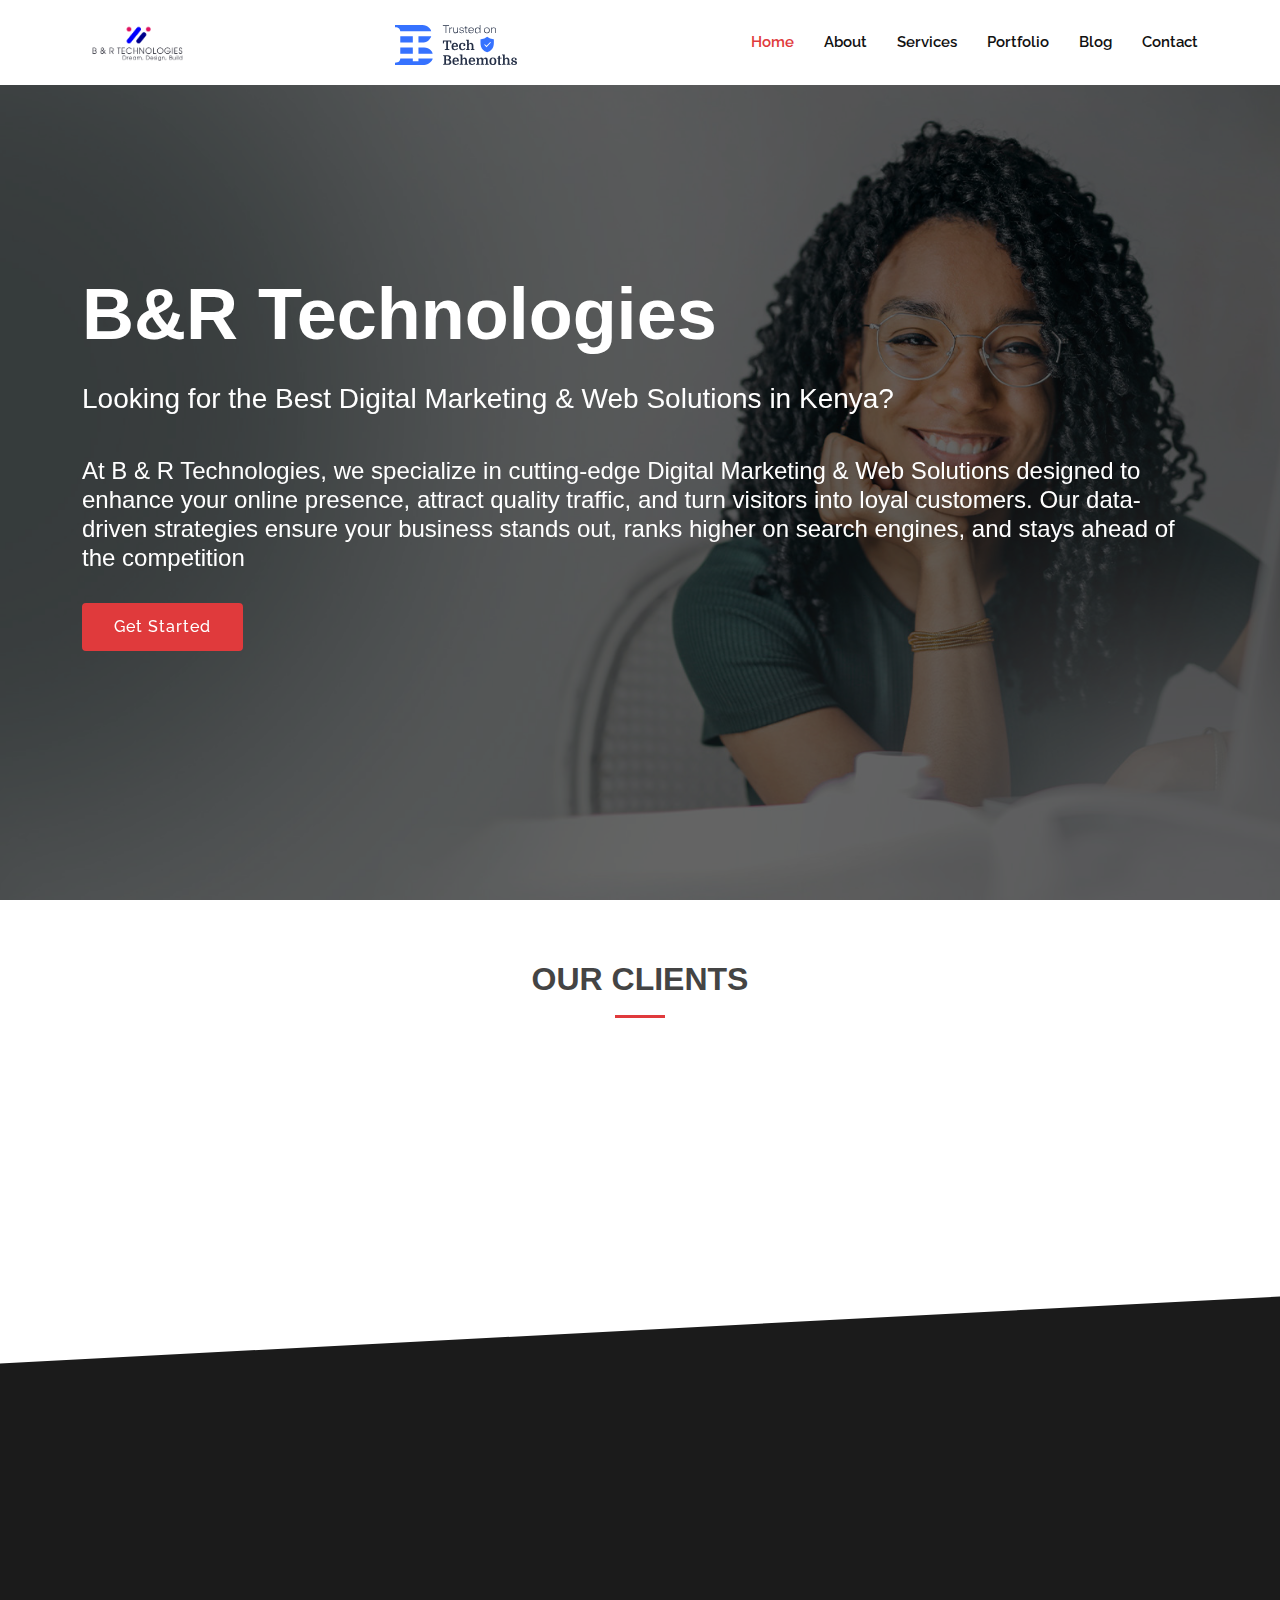
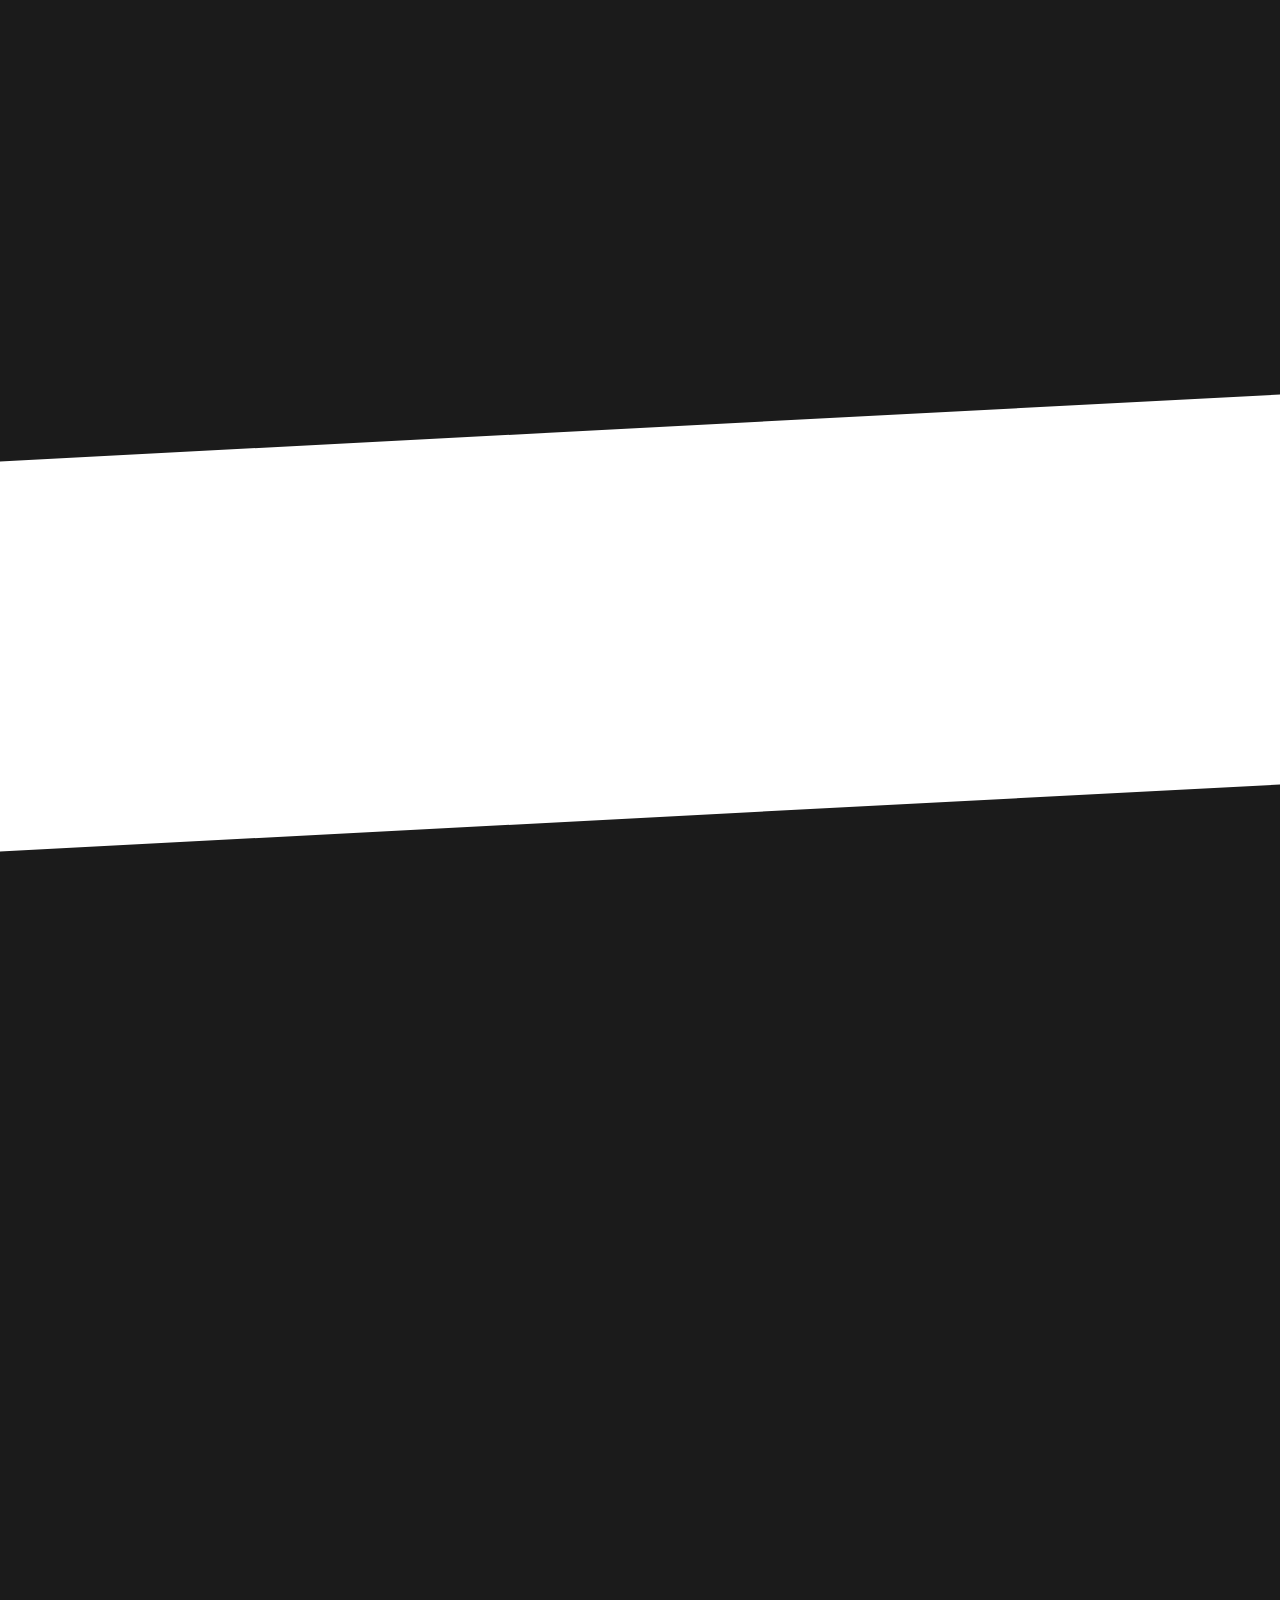
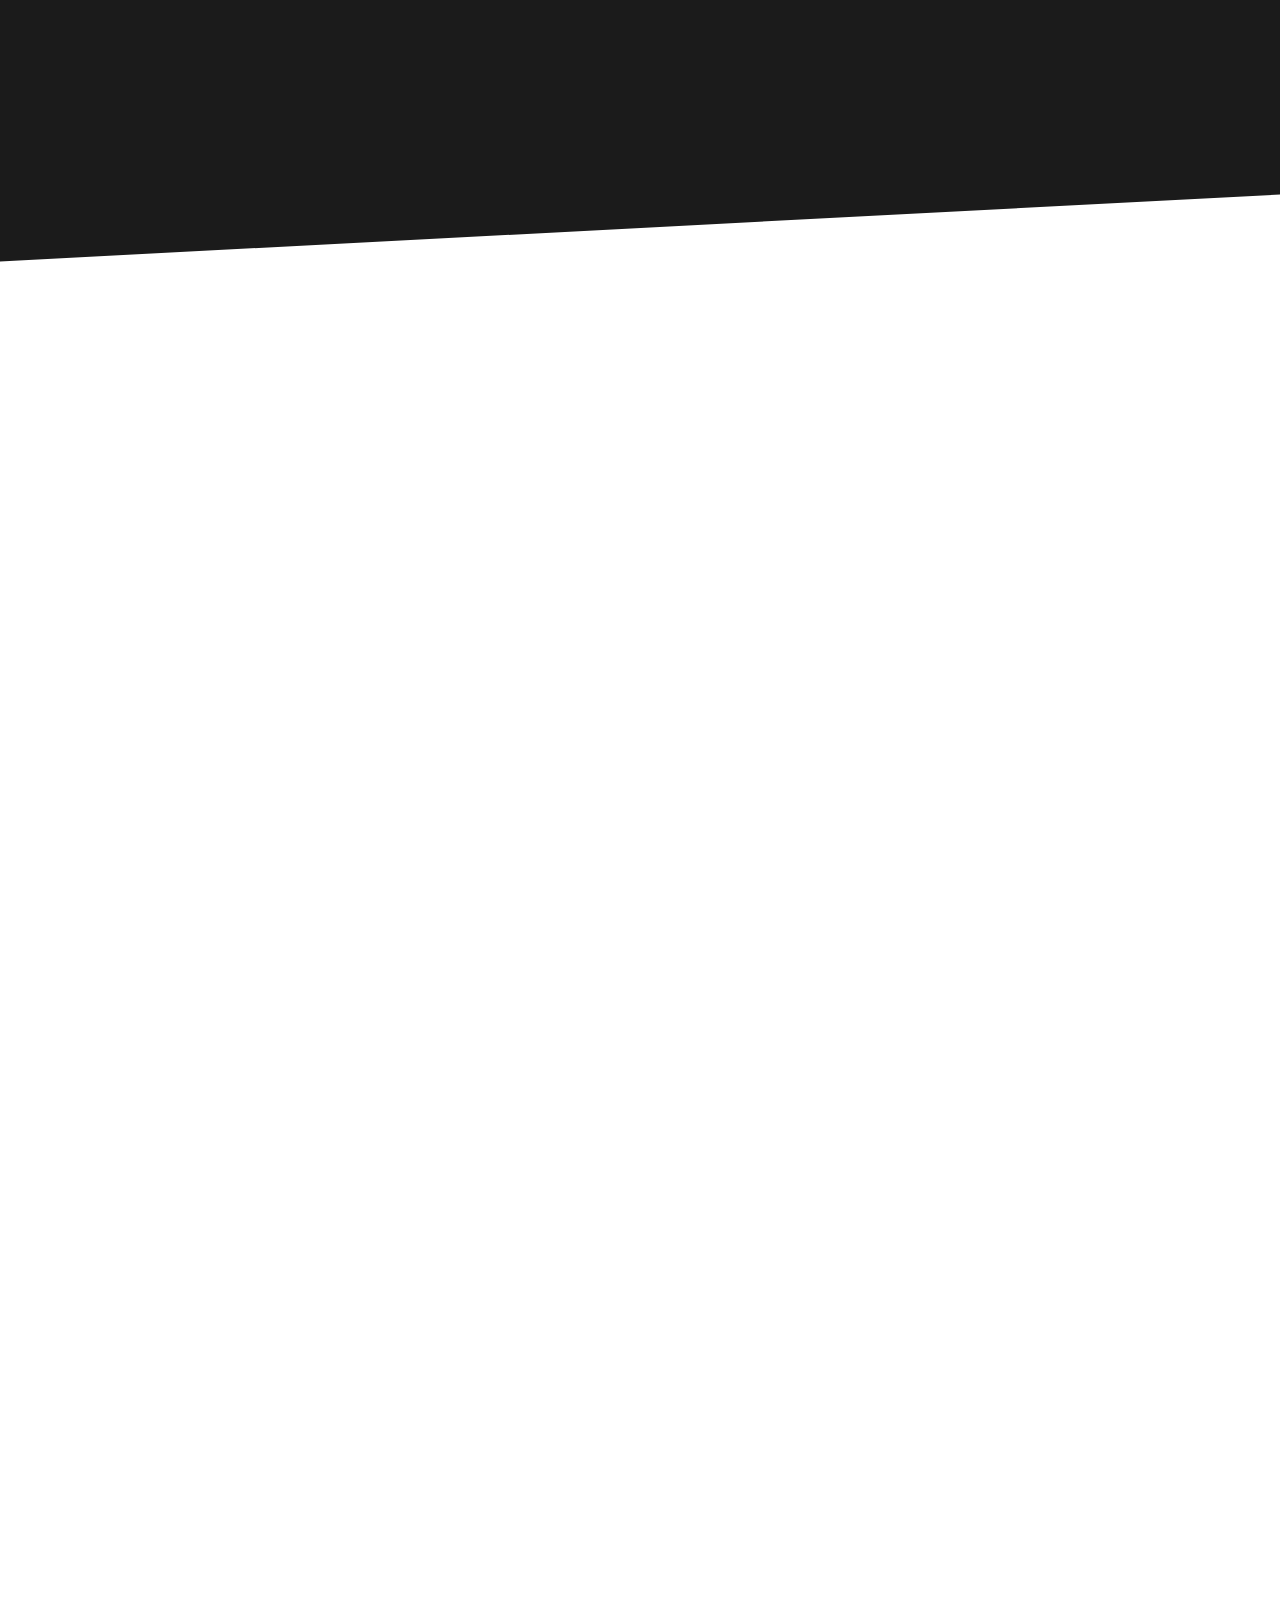
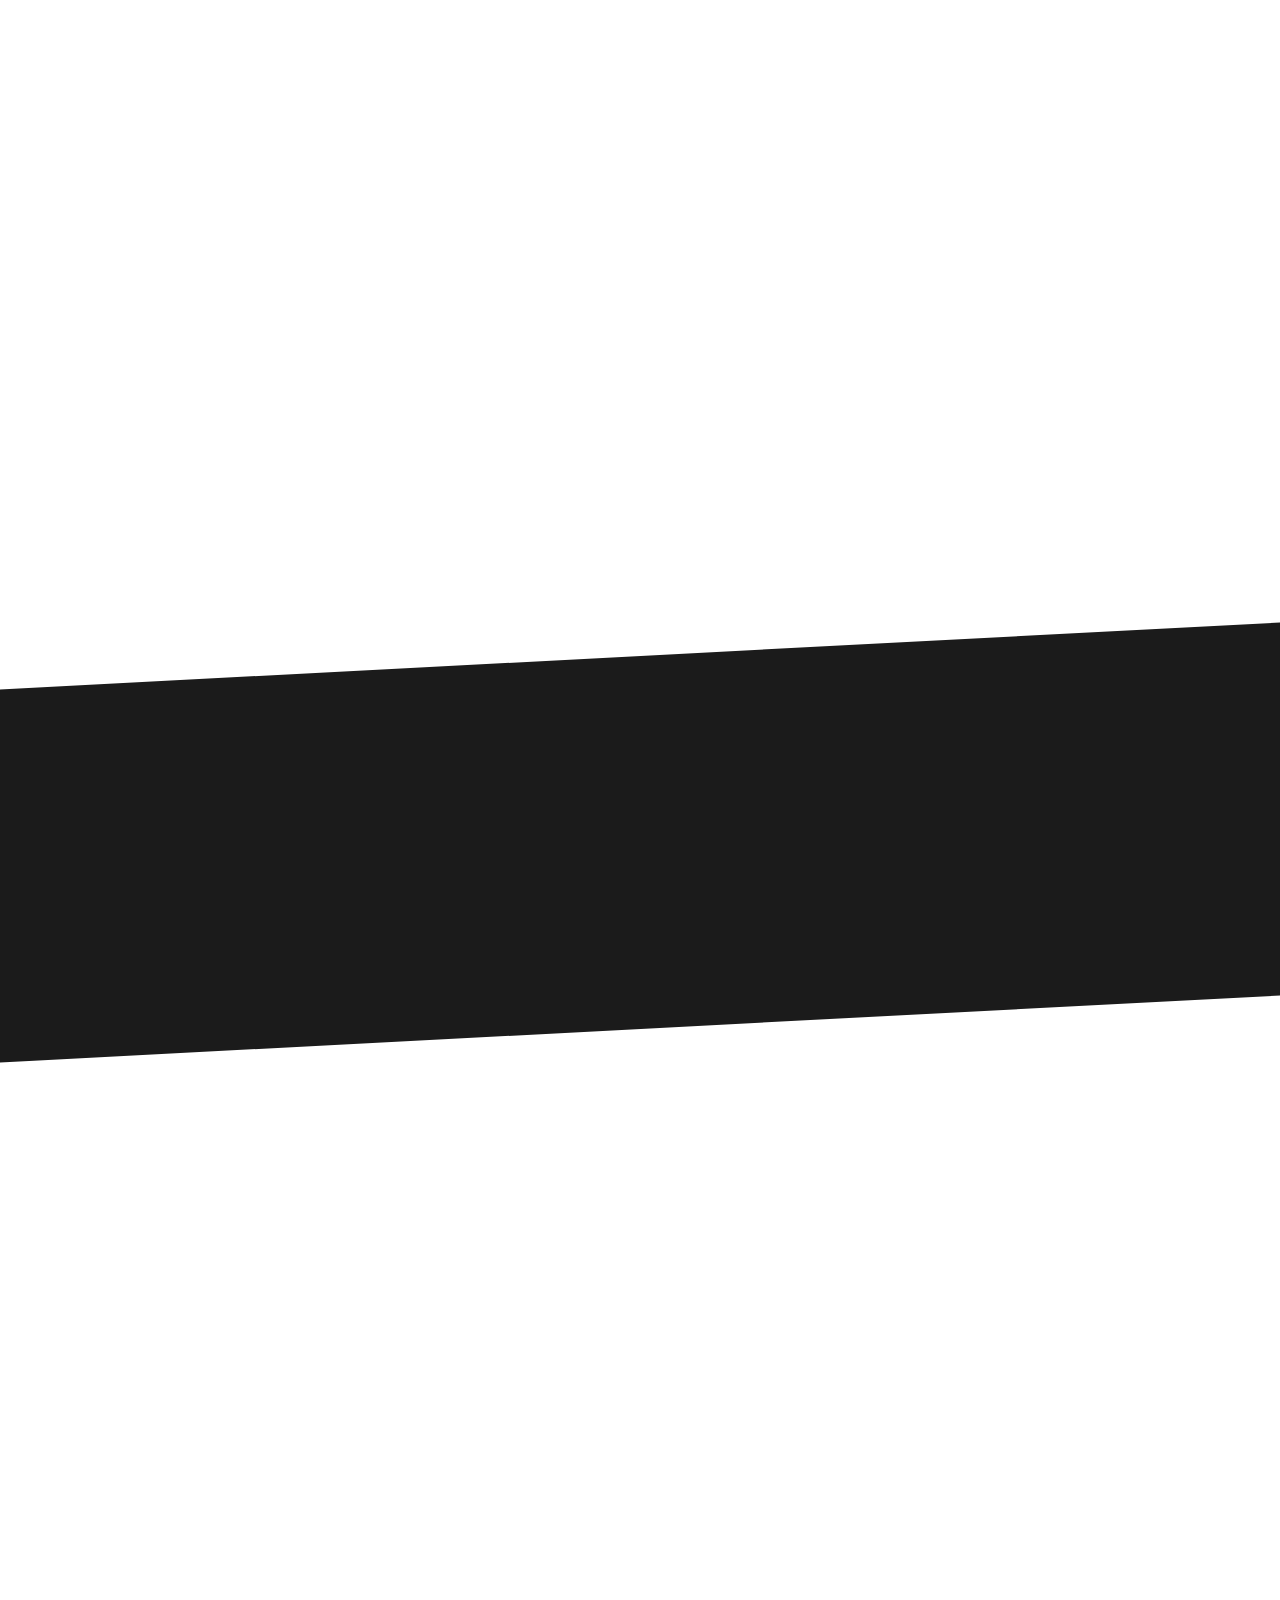
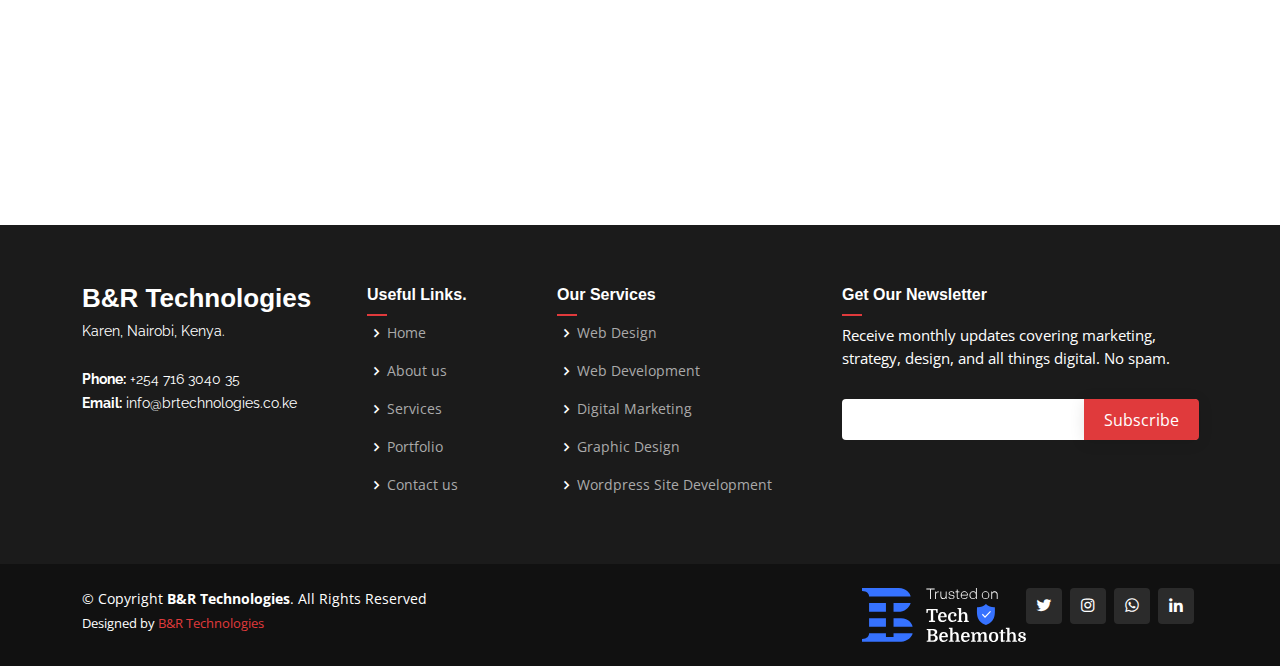
<file: index.html>
<!DOCTYPE html>
<html lang="en">
<script id="chatway" async="true" src="https://cdn.chatway.app/widget.js?id=Sm9YRVhTEDs2"></script>
<head>
  <meta charset="utf-8">
  <meta content="width=device-width, initial-scale=1.0" name="viewport">
  <link rel="canonical" href="https://brtechnologies.co.ke/index.html" />



  <title>B&amp;R Technologies | Website Solutions & Digital Marketing in Kenya</title>
  <meta name="description" content="B&R Technologies delivers website solutions and digital marketing in Kenya.
  Grow your business with expert branding & online strategies today!">

  <!-- Favicons -->
  <link href="assets/img/favicon.ico" rel="icon">
  <link href="assets/img/apple-touch-icon.png" rel="apple-touch-icon">

  <!-- Google Fonts -->
  <link href="https://fonts.googleapis.com/css?family=Open+Sans:300,300i,400,400i,600,600i,700,700i|Raleway:300,300i,400,400i,500,500i,600,600i,700,700i|Poppins:300,300i,400,400i,500,500i,600,600i,700,700i" rel="stylesheet">

  <!-- Vendor CSS Files -->
  <link href="assets/vendor/aos/aos.css" rel="stylesheet">
  <link href="assets/vendor/bootstrap/css/bootstrap.min.css" rel="stylesheet">
  <link href="assets/vendor/bootstrap-icons/bootstrap-icons.css" rel="stylesheet">
  <link href="assets/vendor/boxicons/css/boxicons.min.css" rel="stylesheet">
  <link href="assets/vendor/glightbox/css/glightbox.min.css" rel="stylesheet">
  <link href="assets/vendor/remixicon/remixicon.css" rel="stylesheet">
  <link href="assets/vendor/swiper/swiper-bundle.min.css" rel="stylesheet">
  <link href="https://fonts.cdnfonts.com/css/footlight-mt-pro" rel="stylesheet">

  <!-- Template Main CSS File -->
  <link href="assets/css/style.css" rel="stylesheet">
  <link href="assets/css/style2.css" rel="stylesheet">

  <!-- Basic OpenGraph Meta Tags -->
<meta property="og:title" content="B&R Technologies | Website Solutions & Digital Marketing in Kenya">
<meta property="og:description" content="B&R Technologies provides top-notch website development, digital marketing, and automation services in Kenya.">
<meta property="og:image" content="https://www.brtechnologies.co.ke/assets/img/logo2.png">
<meta property="og:url" content="https://www.brtechnologies.co.ke/">
<meta property="og:type" content="website">

<!-- Facebook-Specific Tags -->
<meta property="og:site_name" content="B&R Technologies">

<!-- Twitter Card Meta Tags (For Twitter Sharing) -->
<meta name="twitter:card" content="summary_large_image">
<meta name="twitter:title" content="B&R Technologies | Website Solutions & Digital Marketing">
<meta name="twitter:description" content="Grow your business with top website development, digital marketing, and automation services in Kenya.">
<meta name="twitter:image" content="https://www.brtechnologies.co.ke/assets/img/logo2.png">

<script type="application/ld+json">
  {
    "@context": "https://schema.org",
    "@type": "Organization",
    "name": "B&R Technologies",
    "url": "https://www.brtechnologies.co.ke/",
    "logo": "https://www.brtechnologies.co.ke/assets/img/logo2.png",
    "description": "B&R Technologies provides website development, digital marketing, and business automation services in Kenya.",
    "sameAs": [
      "https://instagram.com/brtech_official",
      "https://twitter.com/b_rtech",
      "https://wa.me/254716304035",
      "https://www.linkedin.com/company/b-r-technologies"
    ],
    "contactPoint": {
      "@type": "ContactPoint",
      "telephone": "+254 716 304 035",
      "contactType": "customer service",
      "areaServed": "KE",
      "availableLanguage": ["English", "Swahili"]
    }
  }
  </script>

  <!--   <script src="https://unpkg.com/magic-snowflakes/dist/snowflakes.min.js"></script> -->

</head>

<body>
<!-- Snow Particles -->
<script>
    var sf = new Snowflakes({
        color: "#5cabff",
        count: 70,
        minSize: 20,
        maxSize: 30
    });
</script>
 <!-- Snow Particles -->
  <!-- ======= Header ======= -->
  <header id="header" class="fixed-top d-flex align-items-center">
    <div class="container d-flex align-items-center">
      <!-- <h1 class="logo me-auto"><a href="index.html">B&amp;R Technologies<span>.</span></a></h1> -->
      <!-- Uncomment below if you prefer to use an image logo -->
      <a href="index.html" class="logo me-auto"><img src="assets/img/logo.png" alt="B&R Technologies Logo – Number #1 Digital Branding and Digital Marketing in Kenya"></a>

      <a href="https://techbehemoths.com/company/b-r-technologies" class="logo me-auto"><img src="assets/img/techicons/TB-trusted-on-transparent-light-bg.svg" alt="B&R Technologies Trusted on Techbehemoths"></a>

      <nav id="navbar" class="navbar order-last order-lg-0">
        <ul>
          <li><a class="nav-link scrollto active" href="#hero">Home</a></li>
          <li><a class="nav-link scrollto" href="#about">About</a></li>
          <li><a class="nav-link scrollto" href="#services">Services</a></li>
          <li><a class="nav-link scrollto " href="#portfolio">Portfolio</a></li>
          <li><a class="nav-link scrollto" href="blog.html">Blog</a></li>
          <li><a class="nav-link scrollto" href="#contact">Contact</a></li>
        </ul>
        <i class="bi bi-list mobile-nav-toggle"></i>
      </nav><!-- .navbar -->
<!-- 
      Deacticated the 2nd Get started Button. Pretty much avoiding repitition
      
      <a href="#contact" class="get-started-btn scrollto">Get Started</a> -->
    </div>
  </header><!-- End Header -->

  <!-- ======= Hero Section ======= -->
  <section id="hero" class="d-flex align-items-center">

    <div class="container" data-aos="zoom-out" data-aos-delay="100">
      <div class="row">
        <div class="col-lg">
          <h1 style="font-size: 72px;">B&amp;R Technologies</h1>  
<br>
          <h3 style="color: rgb(255, 255, 255);">Looking for the Best
            Digital Marketing & Web Solutions in 
             Kenya?</h3>
          <br>
          <h2 style="color: white;">
            At B & R Technologies, we specialize in cutting-edge Digital Marketing & Web Solutions  
            designed to enhance your online presence, attract quality traffic, and turn visitors into loyal customers.  
            Our data-driven strategies ensure your business stands out, ranks higher on search engines,  
            and stays ahead of the competition
          </h2>
          <a href="#services" class="btn-get-started scrollto">Get Started</a>
              </div>
      </div>
    </div>
   
  </section><!-- End Hero -->
  
  
  <main id="main">

    <!-- ======= Clients Section ======= -->
    <!-- 
      We are supposed to change the logos of languages used to logos of the comapenies that we have done their projects before.
      Will also do some changes in some few sections we the grey background. Either change the whole background or work on new font colour. 
      It applies on the core values, services, the team and part of the footer.
    -->
    <section id="clients" class="clients">
      <div class="section-title">
        <h2>Our Clients</h2>
      </div>
      <div class="container" data-aos="zoom-in">

        <div class="clients-slider swiper">
          <div class="swiper-wrapper align-items-center">
            <div class="swiper-slide"><img src="assets/img/techicons/corpsecurity.png" class="img-fluid" alt="AI-powered business solutions for automation and growth in Kenya"></div>
            <div class="swiper-slide"><img src="assets/img/techicons/destiny.png" class="img-fluid" alt="Custom website development and design services for businesses"></div>
            <div class="swiper-slide"><img src="assets/img/techicons/k&co.png" class="img-fluid" alt="Business automation tools to streamline operations and improve efficiency"></div>
            <div class="swiper-slide"><img src="assets/img/techicons/kajiado.png" class="img-fluid" alt="Custom website development and design services for businesses"></div>
            <div class="swiper-slide"><img src="assets/img/techicons/killion_art.png" class="img-fluid" alt="Digital marketing and design services in Kenya"></div>
            <div class="swiper-slide"><img src="assets/img/techicons/makao.png" class="img-fluid" alt="Website Development services in Kenya"></div>
            <div class="swiper-slide"><img src="assets/img/techicons/mamos.png" class="img-fluid" alt="Software Development services in Kenya"></div>
            <div class="swiper-slide"><img src="assets/img/techicons/polyfit.png" class="img-fluid" alt="Digital marketing services in Kenya"></div>
            <div class="swiper-slide"><img src="assets/img/techicons/tbags.png" class="img-fluid" alt="Website Development services in Kenya"></div>

          </div>
          <div class="swiper-pagination"></div>
        </div>
        
        <!-- Just trying something new -->
        <div>
          
        </div>
        
      </div>
    </section><!-- End Clients Section -->

    <!-- ======= About Section ======= -->
    <section id="about" class="about section-bg">
      <div class="container" data-aos="fade-up">

        <div class="row no-gutters">
          <div class="content col-xl-5 d-flex align-items-stretch">
            <div class="content">
              <h3>Who are we?</h3>
              <p>
                We are Creative Designers, Insightful Strategists, and Exceptional Engineers based in Nairobi and as innovators in creative website design & digital marketing. We build AWESOME digital masterpieces.
              </p>
              <h3>Our Core Values: </h3>
              <p>
                B&amp;R Technologies comprises of a collective team of dedicated team of creatives who are ready to implement your idea into reality
                We use the latest set of market-available technologies into making your dreams come true in the digital space. 
              </p>
              <a href="#" class="about-btn"><span>Contact Us</span> <i class="bx bx-chevron-right"></i></a>
            </div>
            
          </div>
          <div class="col-xl-7 d-flex align-items-stretch">
            <div class="icon-boxes d-flex flex-column justify-content-center">
              <div class="row">
                <div class="col-md-6 icon-box" data-aos="fade-up" data-aos-delay="300">
                  <i class="bx bx-images"></i>
                  <h4>Teamwork</h4>
                  <p>When people work together, they can create something greater than themselves as individuals. B&amp;R believes in teamwork as much as design is 
                    concerned, We work very closely with the cient in ensuring that we have achieved the best of our targets within the set deadlines. 
                  </p>
                </div>
                <div class="col-md-6 icon-box" data-aos="fade-up" data-aos-delay="100">
                  <i class="bx bx-receipt"></i>
                  <h4>Honesty</h4>
                  <p>It’s not just the best policy. It’s a core business practice to act in a transparent, 
                    trustworthy manner that earns the respect to our colleagues, customers, and the public.</p>
                </div>
                <div class="col-md-6 icon-box" data-aos="fade-up" data-aos-delay="200">
                  <i class="bx bx-cube-alt"></i>
                  <h4>Accountability</h4>
                  <p>In B&amp;R we accept responsibility for our actions (and inactions) within ou scope of duty and this way we have managed to build trust internally and externally. </p>
                </div>
                <div class="col-md-6 icon-box" data-aos="fade-up" data-aos-delay="400">
                  <i class="bx bx-shield"></i>
                  <h4>Quality</h4>
                  <p>B&amp;R can be judged by the craftsmanship of it's products and services, we at all times aim at achieving the highest standards which should be met with
                    utmost care package.<p>
                </div>
              </div>
            </div> <!-- End .content-->
          </div>
        </div>

            

      </div>
    </section> <!-- End About Section -->

    <!-- ======= Counts Section ======= -->
    <section id="counts" class="counts">
      <div class="container" data-aos="fade-up">

        <div class="row">
          <div class="col-lg-3 col-md-6">
            <div class="count-box">
              <i class="bi bi-emoji-smile"></i>
              <span data-purecounter-start="0" data-purecounter-end="13" data-purecounter-duration="1" class="purecounter"></span>
              <p>Happy Clients</p>
            </div>
          </div>

          <div class="col-lg-3 col-md-6 mt-5 mt-md-0">
            <div class="count-box">
              <i class="bi bi-journal-richtext"></i>
              <span data-purecounter-start="0" data-purecounter-end="37" data-purecounter-duration="1" class="purecounter"></span>
              <p>Projects</p>
            </div>
          </div>

          <div class="col-lg-3 col-md-6 mt-5 mt-lg-0">
            <div class="count-box">
              <i class="bi bi-headset"></i>
              <span data-purecounter-start="0" data-purecounter-end="463" data-purecounter-duration="1" class="purecounter"></span>
              <p>Hours Of Support</p>
            </div>
          </div>

          <div class="col-lg-3 col-md-6 mt-5 mt-lg-0">
            <div class="count-box">
              <i class="bi bi-people"></i>
              <span data-purecounter-start="0" data-purecounter-end="11" data-purecounter-duration="1" class="purecounter"></span>
              <p>Smart Workers</p>
            </div>
          </div>
        </div>
      </div>
    </section><!-- End Counts Section -->

    <!-- End Tabs Section -->


    <!-- ======= Services Section ====== -->
    <!-- Soon will change from our services to expertise -->
    <!-- It is more of the services that we are offering -->
    <section id="services" class="services section-bg ">
      <div class="container" data-aos="fade-up">

        <div class="section-title">
          <h2>Services</h2>
          <p>Our Web design and development team is involved in professional B2B web design and development, mobile applications, digital strategy,
            user experience, advertising, social media, content management systems and email marketing initiatives. 
            Our team of experts are equipped with the knowledge 
            and experience needed to get the job done, and are poised to deliver a wide range of services, detailed below.
          </p>
        </div>
        <div data-tb-embedded-award data-tb-embedded-award-style="banner" data-tb-embedded-award-id="b-r-technologies" 
        data-tb-embedded-award-edition="2024"></div>
   <a href="https://techbehemoths.com/awards-2024/winners/advertising/b-r-technologies"><script type="text/javascript" 
     src="https://techbehemoths.com/scripts/embedded/awards.js"></script></a>
        <div class="row">
          <div class="col-md-6">
            <div class="icon-box" data-aos="fade-up" data-aos-delay="100">
              <i class="bi bi-briefcase"></i>
              <h4><a href="#">Digital Branding</a></h4>
              <p>A thorough discovery is at the core of every successful digital solution we craft. Understanding who you are building for and why you are building it is more important than the colors or technology you use. 
                If you don't know these things first, the rest is pointless.
              </p>
            </div>
          </div>
          <div class="col-md-6 mt-4 mt-md-0">
            <div class="icon-box" data-aos="fade-up" data-aos-delay="200">
              <i class="bi bi-card-checklist"></i>
              <h4><a href="#">Strategy & Planning</a></h4>
              <p>Strategy & planning is everything. The needs of digital consumers are not the same today as they were yesterday. 
                We have the experience and knowledge needed to create a smart strategy for your business to solve your digital problems.</p>
            </div>
          </div>
          <div class="col-md-6 mt-4 mt-md-0">
            <div class="icon-box" data-aos="fade-up" data-aos-delay="300">
              <i class="bi bi-bar-chart"></i>
              <h4><a href="#">Websites solutions</a></h4>
              <p>Web design and development is our roots. Designing and developing for numerous screen sizes and devices takes precision, 
                which is why our hand-crafted, innovative online solutions are second to none.</p>
            </div>
          </div>
          <div class="col-md-6 mt-4 mt-md-0">
            <div class="icon-box" data-aos="fade-up" data-aos-delay="400">
              <i class="bi bi-binoculars"></i>
              <h4><a href="#">Cybersecurity Solutions</a></h4>
              <p>If you are looking for the power and efficiencies found in cybersecurity solutions, we can help. 
                Our services enable you to leverage advanced security frameworks to protect your business and digital assets from threats.</p>
            </div>
          </div>
          <div class="col-md-6 mt-4 mt-md-0">
            <div class="icon-box" data-aos="fade-up" data-aos-delay="500">
              <i class="bi bi-brightness-high"></i>
              <h4><a href="#">Digital Marketing</a></h4>
              <p>You've spent a lot of time and money getting your business to where it is today. 
                Let us help you take your business to the next level with our digital marketing solutions. 
                We'll make sure your company gets the exposure it needs to thrive.</p>
            </div>
          </div>
          <div class="col-md-6 mt-4 mt-md-0">
            <div class="icon-box" data-aos="fade-up" data-aos-delay="600">
              <i class="bi bi-calendar4-week"></i>
              <h4><a href="#">Wordpress CMS Solutions</a></h4>
              <p>If you are looking for the power and efficiencies found with WordPress content management 
                solutions, we can help. Our solutions
                enable you to leverage content management platforms for your business growth, scalability, and success</p>
            </div>
          </div>
        </div>

        <div data-tb-embedded-award data-tb-embedded-award-style="banner" data-tb-embedded-award-id="b-r-technologies" 
     data-tb-embedded-award-edition="2024"></div>
<a href="https://techbehemoths.com/awards-2024/winners/advertising/b-r-technologies"><script type="text/javascript" 
  src="https://techbehemoths.com/scripts/embedded/awards.js"></script></a>



      </div>
    </section><!-- End Services Section -->

    <!-- ======= Portfolio Section =======  -->
    <!-- Work in progress -->
    <section id="portfolio" class="portfolio">
      <div class="container" data-aos="fade-up">

        <div class="section-title">
          <h2>Portfolio</h2>
          <p>We have a deep understanding of user habits and behaviors. We are committed to using fact-based knowledge and our unique brand of innovation to help you dominate the competition. 
            Every project is customized for optimum visibility and audience response.</p>
        </div>

        <div class="row" data-aos="fade-up" data-aos-delay="100">
          <div class="col-lg-12 d-flex justify-content-center">
            <ul id="portfolio-flters">
              <li data-filter="*" class="filter-active">All</li>
              <li data-filter=".filter-app">Websites</li>
              <li data-filter=".filter-card">Branding &amp; Marketing</li>
            </ul>
          </div>
        </div>

        <div class="row portfolio-container" data-aos="fade-up" data-aos-delay="200">

          <div class="col-lg-4 col-md-6 portfolio-item filter-app">
            <div class="portfolio-wrap">
              <img src="assets/img/portfolio/portfolio-11.jpg" class="img-fluid" alt="Expert web design and development services for Kenyan businesses">
              <div class="portfolio-info">
                <h4>Kilonzo & Co. Advocates</h4>
                <p>Website</p>
                <div class="portfolio-links">
                  <a href="http://kilonzoadvocates.co.ke/" data-gallery="portfolioGallery" class="portfolio-lightbox" title="Kilonzo & Co. Advocates"><i class="bx bx-plus"></i></a>
                  <a href="portfolio-details.html" title="More Details"><i class="bx bx-link"></i></a>
                </div>
              </div>
            </div>
          </div>

          <div class="col-lg-4 col-md-6 portfolio-item filter-card filter-app">
            <div class="portfolio-wrap">
              <img src="assets/img/portfolio/portfolio-22.jpg" class="img-fluid" alt="Top-rated website and mobile app development company in Kenya">
              <div class="portfolio-info">
                <h4>Moxx Construction Company</h4>
                <p>Website Project</p>
                <div class="portfolio-links">
                  <a href="assets/img/portfolio/portfolio-22.jpg" data-gallery="portfolioGallery" class="portfolio-lightbox" title="UNO Smartwatch design"><i class="bx bx-plus"></i></a>
                  <a href="#" title="More Details"><i class="bx bx-link"></i></a>
                </div>
              </div>
            </div>
          </div>

          <div class="col-lg-4 col-md-6 portfolio-item filter-card">
            <div class="portfolio-wrap">
              <img src="assets/img/portfolio/portfolio-33.jpg" class="img-fluid" alt="Fast, secure, and responsive website design for global brands">
              <div class="portfolio-info">
                <h4>Polyfit Kibat Gym </h4>
                <p>Design Project</p>
                <div class="portfolio-links">
                  <a href="assets/img/portfolio/portfolio-33.jpg" data-gallery="portfolioGallery" class="portfolio-lightbox" title="Moxx Travel"><i class="bx bx-plus"></i></a>
                  <a href="portfolio-details.html" title="More Details"><i class="bx bx-link"></i></a>
                </div>
              </div>
            </div>
          </div>

          <div class="col-lg-4 col-md-6 portfolio-item filter-app">
            <div class="portfolio-wrap">
              <img src="assets/img/portfolio/portfolio-44.jpg" class="img-fluid" alt="E-commerce website design and online store solutions in Africa">
              <div class="portfolio-info">
                <h4>Pat's Blissful Bodywork</h4>
                <p>Website Design</p>
                <div class="portfolio-links">
                  <a href="assets/img/portfolio/portfolio-44.jpg" data-gallery="portfolioGallery" class="portfolio-lightbox" title="Moxx Engineering"><i class="bx bx-plus"></i></a>
                  <a href="portfolio-details.html" title="More Details"><i class="bx bx-link"></i></a>
                </div>
              </div>
            </div>
          </div>

          <div class="col-lg-4 col-md-6 portfolio-item filter-app">
            <div class="portfolio-wrap">
              <img src="assets/img/portfolio/portfolio-55.jpg" class="img-fluid" alt="Expert WordPress site development services for African businesses">
              <div class="portfolio-info">
                <h4>Pat's Blissfull Bodywork</h4>
                <p>Website Project</p>
                <div class="portfolio-links">
                  <a href="assets/img/portfolio/portfolio-55.jpg" data-gallery="portfolioGallery" class="portfolio-lightbox" title="Design Portfolio"><i class="bx bx-plus"></i></a>
                  <a href="portfolio-details.html" title="More Details"><i class="bx bx-link"></i></a>
                </div>
              </div>
            </div>
          </div>

          <div class="col-lg-4 col-md-6 portfolio-item filter-card filter-web">
            <div class="portfolio-wrap">
              <img src="assets/img/portfolio/portfolio-66.jpg" class="img-fluid" alt="Top-rated WordPress website and mobile-friendly site design in Africa">
              <div class="portfolio-info">
                <h4>Koppa Gekon Branding</h4>
                <p>Branding & Design Project</p>
                <div class="portfolio-links">
                  <a href="assets/img/portfolio/portfolio-66.jpg" data-gallery="portfolioGallery" class="portfolio-lightbox" title="Product Design"><i class="bx bx-plus"></i></a>
                  <a href="portfolio-details.html" title="More Details"><i class="bx bx-link"></i></a>
                </div>
              </div>
            </div>
          </div>

          <div class="col-lg-4 col-md-6 portfolio-item filter-web filter-app filter-card">
            <div class="portfolio-wrap">
              <img src="assets/img/portfolio/portfolio-77.jpg" class="img-fluid" alt="Social media marketing experts helping brands grow in Africa">
              <div class="portfolio-info">
                <h4>Centurion Systems Limited</h4>
                <p>Web Design & Development</p>
                <div class="portfolio-links">
                  <a href="assets/img/portfolio/portfolio-77.jpg" data-gallery="portfolioGallery" class="portfolio-lightbox" title="Design Project"><i class="bx bx-plus"></i></a>
                  <a href="portfolio-details.html" title="More Details"><i class="bx bx-link"></i></a>
                </div>
              </div>
            </div>
          </div>

          <div class="col-lg-4 col-md-6 portfolio-item filter-app filter-card">
            <div class="portfolio-wrap">
              <img src="assets/img/portfolio/portfolio-88.jpg" class="img-fluid" alt="Top-rated digital branding and SEO agency for Kenyan businesses">
              <div class="portfolio-info">
                <h4>Corp Security Website Project</h4>
                <p>Web Project</p>
                <div class="portfolio-links">
                  <a href="assets/img/portfolio/portfolio-88.jpg" data-gallery="portfolioGallery" class="portfolio-lightbox" title="Website Project"><i class="bx bx-plus"></i></a>
                  <a href="portfolio-details.html" title="More Details"><i class="bx bx-link"></i></a>
                </div>
              </div>
            </div>
          </div>

          <div class="col-lg-4 col-md-6 portfolio-item filter-card">
            <div class="portfolio-wrap">
              <img src="assets/img/portfolio/portfolio-99.jpg" class="img-fluid" alt="Best social media marketing strategies for brand visibility">
              <div class="portfolio-info">
                <h4>Destiny Tours Branding</h4>
                <p>Design Project</p>
                <div class="portfolio-links">
                  <a href="assets/img/portfolio/portfolio-99.jpg" data-gallery="portfolioGallery" class="portfolio-lightbox" title="Web 3"><i class="bx bx-plus"></i></a>
                  <a href="portfolio-details.html" title="More Details"><i class="bx bx-link"></i></a>
                </div>
              </div>
            </div>
          </div>
        </div>

      </div>
    </section><!-- End Portfolio Section -->

    <!-- ======= Testimonials Section ======= -->
    <section id="testimonials" class="testimonials">
      <div class="container" data-aos="fade-up">
        <div class="section-title">
          <h2>Testimonials</h2>
          <p>Take a deep dive into the tales of triumph from B & R Technologies. Our clients enthusiastically recount their journeys, showcasing
            how our cutting-edge web development solutions have revolutionized their online platforms.
          </p>
          <!-- <p>At B & R Technologies, our team of innovators and digital marketers in tech and design bring skills above and beyond the ordinary project for our clients.</p> -->
        </div>

        <div class="testimonials-slider swiper" data-aos="fade-up" data-aos-delay="100">
          <div class="swiper-wrapper">

            <div class="swiper-slide">
              <div class="testimonial-wrap">
                <div class="testimonial-item">
                  <img src="assets/img/testimonials/testimonials-1.jpg" class="testimonial-img" alt="Social media strategy and management for business growth">
                  <h3>Christopher Wangai</h3>
                  <h4>Online Entrepreneur</h4>
                  <p>
                    <i class="bx bxs-quote-alt-left quote-icon-left"></i>
                    When it comes to backlink analysis, 
                    B & R is my #1 go-to professionals. If you’re serious about SEO, you need B & R's.
                    <i class="bx bxs-quote-alt-right quote-icon-right"></i>
                  </p>
                </div>
              </div>
            </div><!-- End testimonial item -->

            <div class="swiper-slide">
              <div class="testimonial-wrap">
                <div class="testimonial-item">
                  <img src="assets/img/testimonials/testimonials-2.jpg" class="testimonial-img" alt="Best AI-driven business solutions for companies in Africa">
                  <h3>Sara Abdi.</h3>
                  <h4>Cosmetic Shop Owner.</h4>
                  <p>
                    <i class="bx bxs-quote-alt-left quote-icon-left"></i>
                    Never met a team that listens to everything I want in the bag and delivers exactly that every time.
                    <i class="bx bxs-quote-alt-right quote-icon-right"></i>
                  </p>
                </div>
              </div>
            </div><!-- End testimonial item -->

            <div class="swiper-slide">
              <div class="testimonial-wrap">
                <div class="testimonial-item">
                  <img src="assets/img/testimonials/testimonials-3.jpg" class="testimonial-img" alt="Expert web design and development services for Kenyan businesses">
                  <h3>Janice Kinuthia.</h3>
                  <h4>Beauty Shop Owner.</h4>
                  <p>
                    <i class="bx bxs-quote-alt-left quote-icon-left"></i>
                    B & R's greatest strengths versus other partners I’ve worked with 
                    is their simplicity and ease of customization.
                    <i class="bx bxs-quote-alt-right quote-icon-right"></i>
                  </p>
                </div>
              </div>
            </div>

            <!-- End testimonial item -->
            <!-- <div class="swiper-slide">
              <div class="testimonial-wrap">
                <div class="testimonial-item">
                  <img src="assets/img/testimonials/testimonials-4.jpg" class="testimonial-img" alt="">
                  <h3>Matt Brandon</h3>
                  <h4>Freelancer</h4>
                  <p>
                    <i class="bx bxs-quote-alt-left quote-icon-left"></i>
                    <i class="bx bxs-quote-alt-right quote-icon-right"></i>
                  </p>
                </div>
              </div>
            </div> 
            <!-- End testimonial item -->

            <!-- <div class="swiper-slide">
              <div class="testimonial-wrap">
                <div class="testimonial-item">
                  <img src="assets/img/testimonials/testimonials-5.jpg" class="testimonial-img" alt="">
                  <h3>John Larson</h3>
                  <h4>Entrepreneur</h4>
                  <p>
                    <i class="bx bxs-quote-alt-left quote-icon-left"></i>
                    Quis quorum aliqua sint quem legam fore sunt eram irure aliqua veniam tempor noster veniam enim culpa labore duis sunt culpa nulla illum cillum fugiat esse veniam culpa fore nisi cillum quid.
                    <i class="bx bxs-quote-alt-right quote-icon-right"></i>
                  </p>
                </div>
              </div>
            </div>End testimonial item -->

          </div>
          <div class="swiper-pagination"></div>
        </div>

      </div>
    </section><!-- End Testimonials Section -->

    <!-- ======= Pricing Section ======= -->
    <!-- We don't need to ask for quotation or pricing that section had to go -->

    <!-- Just deleted a huge chunk of code, doing some cleanup -->
    <!-- It was frequently asked questions, we don't need that section currently -->

    <!-- ======= Team Section ======= -->
    <!-- We will rename the team section to Agency. -->
    <!-- Team section (Work is in progress!) -->
    <!-- Nov 8th, 2022. The goal is to build something unique that applies to the content inside the web -->
    
    <section id="team" class="team section-bg">
      <div class="container" data-aos="fade-up">

        <div class="section-title">
          <h2>The Code.</h2>
          <p>We are B&R Technologies, a Nairobi-based team of innovators in creative website design and digital
            marketing. We craft exceptional digital experiences that elevate
             brands. Meet the code behind our success!</p>
        </div>

        <div class="row">
          <div class="col-lg col-md-6 ">
            <div class="member" data-aos="fade-up" data-aos-delay="100">
              <div class="member-img">
                <!-- <img src="assets/img/team/team-1.jpg" class="img-fluid" alt=""> -->
                <div class="social">
                  <a href=""><i class="bi bi-twitter"></i></a>
                  <a href=""><i class="bi bi-facebook"></i></a>
                  <a href=""><i class="bi bi-instagram"></i></a>
                  <a href=""><i class="bi bi-linkedin"></i></a>
                </div>
              </div>
              <div class="member-info">
                <div style="text-align: center;">
                  <h4 >INTEGRITY</h4>
                </div>
              </div>
            </div>
          </div>

          <div class="col-lg col-md-6">
            <div class="member" data-aos="fade-up" data-aos-delay="200">
              <div class="member-img">
                <!-- <img src="assets/img/team/team-2.jpg" class="img-fluid" alt=""> -->
                <div class="social">
                  <a href=""><i class="bi bi-twitter"></i></a>
                  <a href=""><i class="bi bi-facebook"></i></a>
                  <a href=""><i class="bi bi-instagram"></i></a>
                  <a href=""><i class="bi bi-linkedin"></i></a>
                </div>
              </div>
              <div class="member-info">
                <div style="text-align: center;">
                <h4>EXCELLENCE</h4>
              </div>
                <!-- <span>Co-Founder & Software Engineer</span> -->
              </div>
            </div>
          </div>
 <div class="col-lg-3 col-md-6">
            <div class="member" data-aos="fade-up" data-aos-delay="200">
              <div class="member-img">
                <!-- <img src="assets/img/team/team-2.jpg" class="img-fluid" alt=""> -->
                <div class="social">
                  <a href=""><i class="bi bi-twitter"></i></a>
                  <a href=""><i class="bi bi-facebook"></i></a>
                  <a href=""><i class="bi bi-instagram"></i></a>
                  <a href=""><i class="bi bi-linkedin"></i></a>
                </div>
              </div>
              <div class="member-info">
                <div style="text-align: center;">
                <h4>INNOVATION</h4>
              </div>
            </div>
          </div>
          <!--  I have commented to only accomodate the founders -->
          <!-- Deleted the commented code -->
          <!-- Supposed to justify content -->

        </div>

      </div>
    </section><!-- End Team Section -->

    <!-- ======= Contact Section ======= -->
    <!-- I am thinking of re-doing the whole contact us page, new re-design. So that means I am going to delete this whole code.  -->
    <!-- Incase of any problems, we can always roll back, in the meantime this section has to go -->
    <!-- Rolled back to the old contact us page, updates will come in later. -->
    <!-- Soon I will create another branch for edits so that we don't tamper with them main source code, in case of any changes they will be coming from other branches and later being merged into the main branch -->
    <section id="contact" class="contact">
      <div class="container" data-aos="fade-up">
        <div class="section-title">
                    <h2>We are ready! Are you?</h2>
          <p>Our specialities in custom web design, responsive websites, wordpress, ecommerce, database programming & web applications are surpassed only by our trademark customer service.</p>
          <p> <br> Feel free to contact us over the phone, email or contact form below to leverage all of the above for your business.</p>
        </div>
        <div class="row" data-aos="fade-up" data-aos-delay="100">
          <div class="col-lg-6">
            <div class="row">
              <div class="col-md-12">
                <div class="info-box">
                  <i class="bx bx-map"></i>
                  <h3>Our Address.</h3>
                  <p>Remote. Nairobi, Kenya.</p>
                </div>
              </div>


              <div class="col-md-6">
                <div class="info-box mt-4">
                  <i class="bx bx-envelope"></i>
                  <h3>Email Us</h3>
                  <p>info@brtechnologies.co.ke<br>info@brtechnologies.co.ke</p>
                </div>
              </div>
              <div class="col-md-6">
                <div class="info-box mt-4">
                  <i class="bx bx-phone-call"></i>
                  <h3>Call Us</h3>
                  <p>+254 716 304 035<br>+254 748 177 458</p>
                </div>
              </div>
            </div>
          </div>
          <div class="col-lg-6">
            <form onsubmit="sendEmail(); reset(); return false" class="js-email-form">
              <div class="row">
                <div class="col form-group">
                  <input type="text" name="name" class="form-control" id="name" placeholder="Your Name" required>
                </div>
                <div class="col form-group">
                  <input type="email" class="form-control" name="email" id="email" placeholder="Your Email" required>
                </div>
              </div>
              <div class="form-group">
                <input type="text" class="form-control" name="subject" id="subject" placeholder="Subject" required>
              </div>
              <div class="form-group">
                <textarea class="form-control" name="message" rows="5" placeholder="Message" required></textarea>
              </div>
              <div class="my-3">
                <div class="loading">Loading</div>
                <div class="error-message"></div>
                <div class="sent-message">Your message has been sent. Thank you!</div>
              </div>  
              <div class="text-center"><button type="submit">Send Message.</button></div>
            </form>
          </div>
        </div>
      </div>
    <!-- End Contact Section -->

  </main><!-- End #main -->

  <!-- ======= Footer ======= -->
  <!-- Footer also needs a complete re-design -->

  <footer id="footer">

    <div class="footer-top">
      <div class="container">
        <div class="row">

          <div class="col-lg-3 col-md-6 footer-contact">
            <h3>B&amp;R Technologies<span></span></h3>
            <p>
              Karen, Nairobi, Kenya. <br><br>
              <strong>Phone:</strong> +254 716 3040 35<br>
              <strong>Email:</strong> info@brtechnologies.co.ke<br>
            </p>
          </div>

          <div class="col-lg-2 col-md-6 footer-links">
            <h4>Useful Links.</h4>
            <ul>
              <li><i class="bx bx-chevron-right"></i> <a href="#">Home</a></li>
              <li><i class="bx bx-chevron-right"></i> <a href="#">About us</a></li>
              <li><i class="bx bx-chevron-right"></i> <a href="#">Services</a></li>
              <li><i class="bx bx-chevron-right"></i> <a href="#">Portfolio</a></li>
              <li><i class="bx bx-chevron-right"></i> <a href="#">Contact us</a></li>
            </ul>
          </div>

          <div class="col-lg-3 col-md-6 footer-links">
            <h4>Our Services</h4>
            <ul>
              <li><i class="bx bx-chevron-right" class="nav-link scrollto"></i> <a href="#services">Web Design</a></li>
              <li><i class="bx bx-chevron-right" class="nav-link scrollto"></i> <a href="#services">Web Development</a></li>
              <li><i class="bx bx-chevron-right" class="nav-link scrollto"></i> <a href="#services">Digital Marketing</a></li>
              <li><i class="bx bx-chevron-right" class="nav-link scrollto"></i> <a href="#contact">Graphic Design</a></li>
              <li><i class="bx bx-chevron-right" class="nav-link scrollto"></i> <a href="#services">Wordpress Site Development</a></li>
            </ul>
          </div>

          <div class="col-lg-4 col-md-6 footer-newsletter">
            <h4>Get Our Newsletter</h4>
            <p>Receive monthly updates covering marketing, strategy, design, and all things digital. No spam.</p>
            <form action="" method="post">
              <input type="email" name="email"><input type="submit" value="Subscribe">
            </form>
          </div>

        </div>
      </div>
    </div>

    <div class="container d-md-flex py-4">
      <div class="me-md-auto text-center text-md-start">
        <div class="copyright">
          &copy; Copyright <strong><span>B&amp;R Technologies</span></strong>. All Rights Reserved
        </div>
        <div class="credits">
          <!-- All the links in the footer should remain intact. -->
          <!-- You can delete the links only if you purchased the pro version. -->
          <!-- Licensing information: https://bootstrapmade.com/license/ -->
          <!-- Purchase the pro version with working PHP/AJAX contact form: https://bootstrapmade.com/B &amp; R Technologies-bootstrap-corporate-template/ -->
          Designed by <a href="https://b&rtechnologies.moxxtravel.com/"> B&amp;R Technologies</a>
        </div>
      </div>

      <a href="https://techbehemoths.com/company/b-r-technologies" target="_blank class="logo me-auto"><img 
        src="assets/img/techicons/TB-trusted-on-transparent-dark-bg.svg" alt="B&R Technologies Trusted on Techbehemoths"></a>
      
      <div class="social-links text-center text-md-end pt-3 pt-md-0">
        <a href="https://twitter.com/b_rtech" target="_blank class="twitter"><i class="bx bxl-twitter"></i></a>
        <a href="https://instagram.com/brtechnologies" target="_blank class="instagram"><i class="bx bxl-instagram"></i></a>
        <a href="https://wa.me/254716304035" target="_blank class="whatsapp"><i class="bx bxl-whatsapp"></i></a>
        <a href="https://www.linkedin.com/company/b-r-technologies" target="_blank class="linkedin"><i class="bx bxl-linkedin"></i></a>
      </div>
    </div>
  </footer><!-- End Footer -->

  <a href="#" class="back-to-top d-flex align-items-center justify-content-center"><i class="bi bi-arrow-up-short"></i></a>

  <!-- Vendor JS Files -->
  <script src="assets/vendor/purecounter/purecounter.js"></script>
  <script src="assets/vendor/aos/aos.js"></script>
  <script src="assets/vendor/bootstrap/js/bootstrap.bundle.min.js"></script>
  <script src="assets/vendor/glightbox/js/glightbox.min.js"></script>
  <script src="assets/vendor/isotope-layout/isotope.pkgd.min.js"></script>
  <script src="assets/vendor/swiper/swiper-bundle.min.js"></script>
  <!-- <script src="assets/vendor/php-email-form/validate.js"></script> -->

  <!-- Template Main JS File -->
  <script src="https://cdn.emailjs.com/dist/email.min.js"></script>
  <script src="https://smtpjs.com/v3/smtp.js"></script>
  <script src="assets/js/main.js"></script>

</body>

</html>
</file>
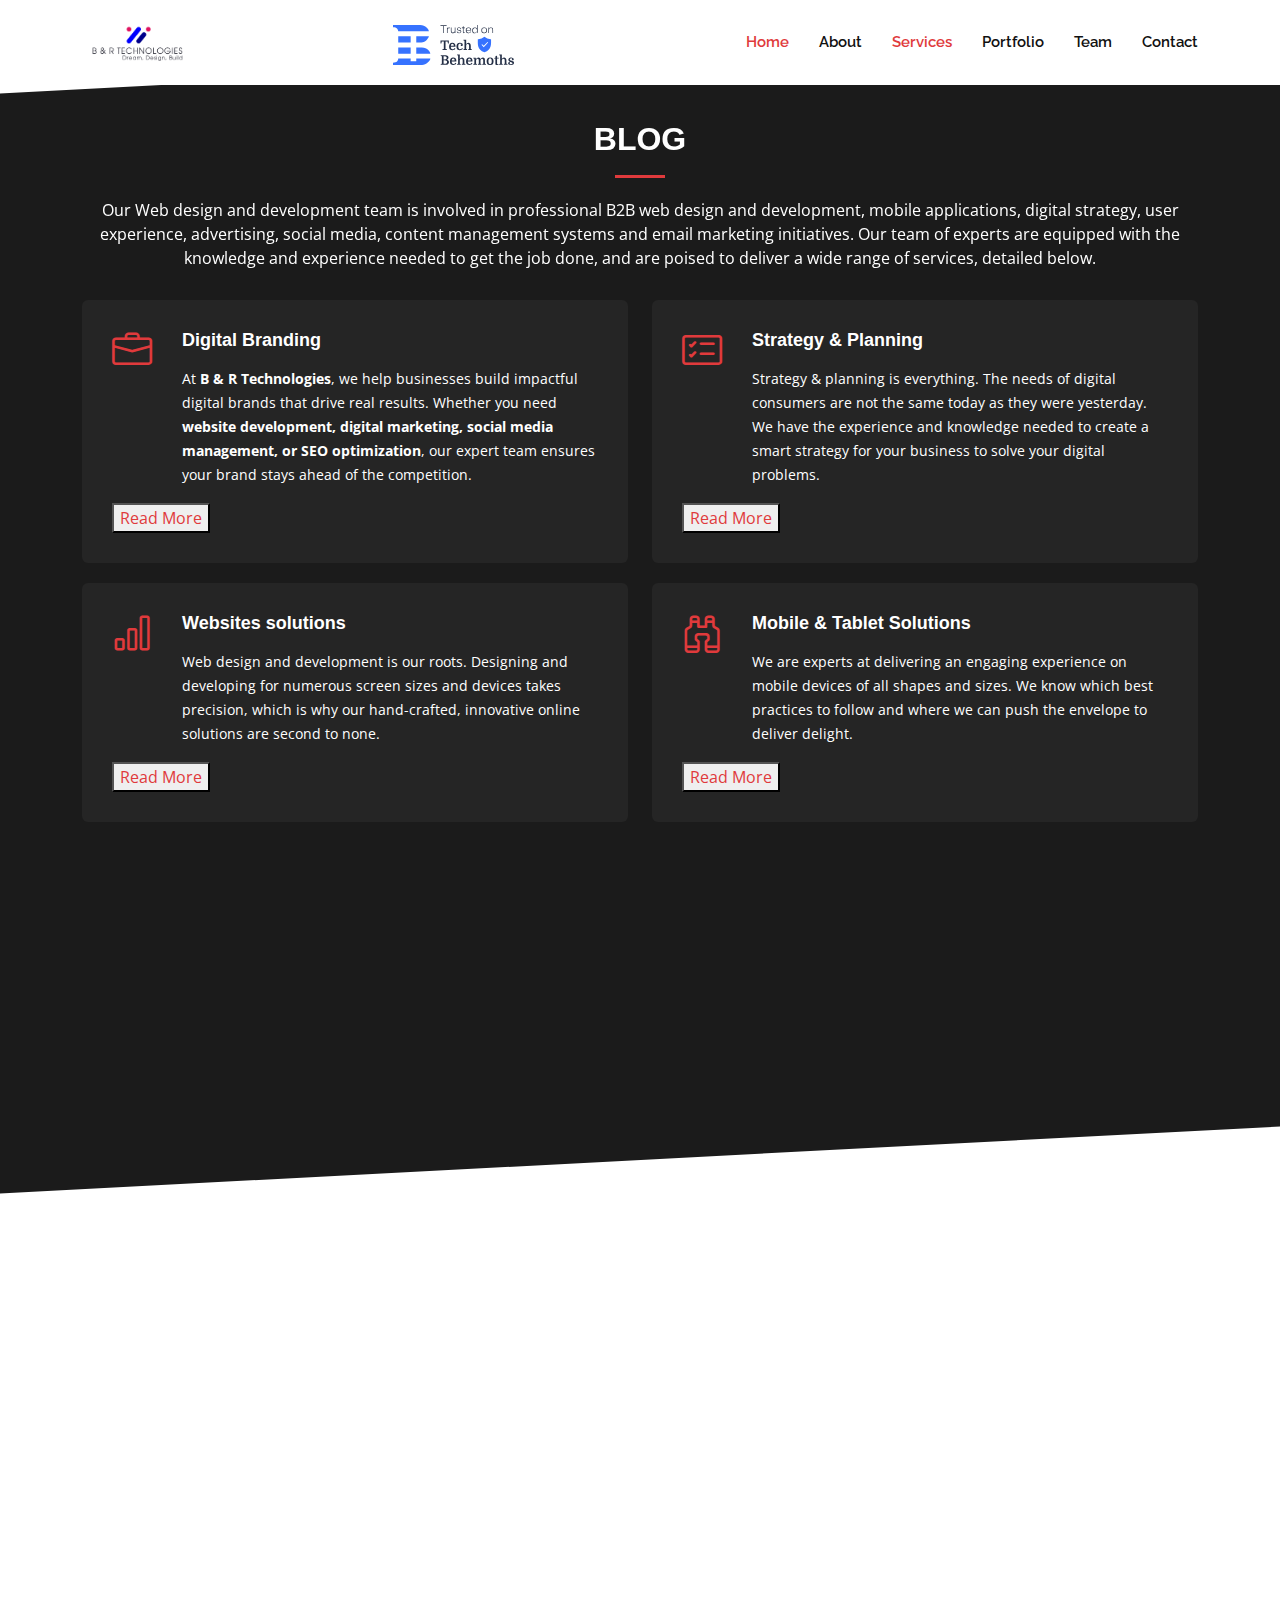
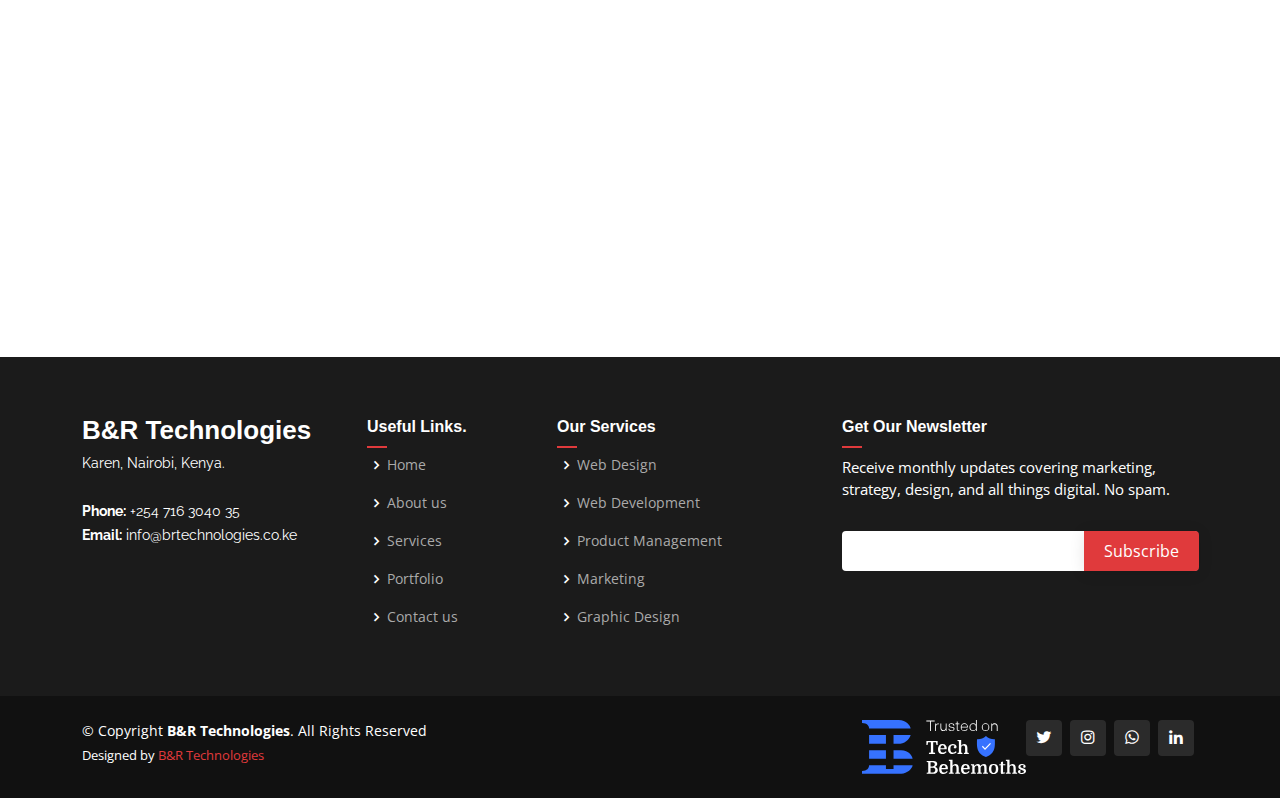
<file: blog.html>
<!DOCTYPE html>
<html lang="en">
<script id="chatway" async="true" src="https://cdn.chatway.app/widget.js?id=Sm9YRVhTEDs2"></script>
<head>
  <meta charset="utf-8">
  <meta content="width=device-width, initial-scale=1.0" name="viewport">

  <title>B&amp;R Technologies | #1 Website Solutions, Digital Marketing & Automation in Kenya</title>
  <meta name="description" content="B&R Technologies provides cutting edge digital marketing practices, business automation, 
  and tech solutions in Kenya. Transform your business with innovation today!">

  <!-- Favicons -->
  <link href="assets/img/favicon.ico" rel="icon">
  <link href="assets/img/apple-touch-icon.png" rel="apple-touch-icon">

  <!-- Google Fonts -->
  <link href="https://fonts.googleapis.com/css?family=Open+Sans:300,300i,400,400i,600,600i,700,700i|Raleway:300,300i,400,400i,500,500i,600,600i,700,700i|Poppins:300,300i,400,400i,500,500i,600,600i,700,700i" rel="stylesheet">

  <!-- Vendor CSS Files -->
  <link href="assets/vendor/aos/aos.css" rel="stylesheet">
  <link href="assets/vendor/bootstrap/css/bootstrap.min.css" rel="stylesheet">
  <link href="assets/vendor/bootstrap-icons/bootstrap-icons.css" rel="stylesheet">
  <link href="assets/vendor/boxicons/css/boxicons.min.css" rel="stylesheet">
  <link href="assets/vendor/glightbox/css/glightbox.min.css" rel="stylesheet">
  <link href="assets/vendor/remixicon/remixicon.css" rel="stylesheet">
  <link href="assets/vendor/swiper/swiper-bundle.min.css" rel="stylesheet">
  <link href="https://fonts.cdnfonts.com/css/footlight-mt-pro" rel="stylesheet">

  <!-- Template Main CSS File -->
  <link href="assets/css/style.css" rel="stylesheet">
  <link href="assets/css/style2.css" rel="stylesheet">

<!--   <script src="https://unpkg.com/magic-snowflakes/dist/snowflakes.min.js"></script> -->

</head>

<body>
<!-- Snow Particles -->
<script>
    var sf = new Snowflakes({
        color: "#5cabff",
        count: 70,
        minSize: 20,
        maxSize: 30
    });
</script>
 <!-- Snow Particles -->
  <!-- ======= Header ======= -->
  <header id="header" class="fixed-top d-flex align-items-center">
    <div class="container d-flex align-items-center">
      <!-- <h1 class="logo me-auto"><a href="index.html">B&amp;R Technologies<span>.</span></a></h1> -->
      <!-- Uncomment below if you prefer to use an image logo -->
      <a href="index.html" class="logo me-auto"><img src="assets/img/logo.png" alt="B&R Technologies Logo – Number #1 Digital Branding and Digital Marketing in Kenya"></a>

      <a href="https://techbehemoths.com/company/b-r-technologies" class="logo me-auto"><img src="assets/img/techicons/TB-trusted-on-transparent-light-bg.svg" alt="B&R Technologies Trusted on Techbehemoths"></a>

      <nav id="navbar" class="navbar order-last order-lg-0">
        <ul>
          <li><a class="nav-link scrollto active" href="#hero">Home</a></li>
          <li><a class="nav-link scrollto" href="#about">About</a></li>
          <li><a class="nav-link scrollto" href="#services">Services</a></li>
          <li><a class="nav-link scrollto " href="#portfolio">Portfolio</a></li>
          <li><a class="nav-link scrollto" href="#team">Team</a></li>
          <li><a class="nav-link scrollto" href="#contact">Contact</a></li>
        </ul>
        <i class="bi bi-list mobile-nav-toggle"></i>
      </nav><!-- .navbar -->
<!-- 
      Deacticated the 2nd Get started Button. Pretty much avoiding repitition
      
      <a href="#contact" class="get-started-btn scrollto">Get Started</a> -->
    </div>
  </header><!-- End Header -->

  
  <main id="main">


    <!-- ======= Services Section ====== -->
    <!-- Soon will change from our services to expertise -->
    <!-- It is more of the services that we are offering -->
    <section id="services" class="services section-bg ">
      <div class="container" data-aos="fade-up">

        <div class="section-title">
          <h2>Blog</h2>
          <p>Our Web design and development team is involved in professional B2B web design and development, mobile applications, digital strategy,
            user experience, advertising, social media, content management systems and email marketing initiatives. 
            Our team of experts are equipped with the knowledge 
            and experience needed to get the job done, and are poised to deliver a wide range of services, detailed below.
          </p>
        </div>

        <div class="row">
          <div class="col-md-6">
            <div class="icon-box" data-aos="fade-up" data-aos-delay="100">
              <i class="bi bi-briefcase"></i>
              <h4><a href="dg_branding.html">Digital Branding</a></h4>
              <p>At <strong>B & R Technologies</strong>, we help businesses build 
                impactful digital brands that drive real results. Whether you need 
                <strong>website development, digital marketing, social media management, 
                    or SEO optimization</strong>, our expert team ensures your brand stays 
                    ahead of the competition.</p>
              <button><a href="dg_branding.html">Read More</button> </a> 
            </div>
          </div>
          <div class="col-md-6 mt-4 mt-md-0">
            <div class="icon-box" data-aos="fade-up" data-aos-delay="200">
              <i class="bi bi-card-checklist"></i>
              <h4><a href="blogs/str.planning.html">Strategy & Planning</a></h4>
              <p>Strategy & planning is everything. The needs of digital consumers are not the same today as they were yesterday. 
                We have the experience and knowledge needed to create a smart strategy for
                 your business to solve your digital problems.</p>
                 <button><a href="blogs/str.planning.html">Read More</button> </a> 
            </div>
          </div>
          <div class="col-md-6 mt-4 mt-md-0">
            <div class="icon-box" data-aos="fade-up" data-aos-delay="300">
              <i class="bi bi-bar-chart"></i>
              <h4><a href="#">Websites solutions</a></h4>
              <p>Web design and development is our roots. Designing and developing for numerous screen sizes and devices takes precision, 
                which is why our hand-crafted, innovative online solutions are second to none.</p>
                <button><a href="blogs/dg_branding.html">Read More</button> </a> 
            </div>
          </div>
          <div class="col-md-6 mt-4 mt-md-0">
            <div class="icon-box" data-aos="fade-up" data-aos-delay="400">
              <i class="bi bi-binoculars"></i>
              <h4><a href="#">Mobile & Tablet Solutions</a></h4>
              <p>We are experts at delivering an engaging experience on mobile devices of all shapes and sizes. 
                We know which best practices to follow and where we can push the envelope to deliver delight.</p>
                <button><a href="blogs/dg_branding.html">Read More</button> </a> 
            </div>
          </div>
          <div class="col-md-6 mt-4 mt-md-0">
            <div class="icon-box" data-aos="fade-up" data-aos-delay="500">
              <i class="bi bi-brightness-high"></i>
              <h4><a href="#">Digital Marketing</a></h4>
              <p>You've spent a lot of time and money getting your business to where it is today. 
                Let us help you take your business to the next level with our digital marketing solutions. 
                We'll make sure your company gets the exposure it needs to thrive.</p>
                <button><a href="blogs/dg_branding.html">Read More</button> </a> 
            </div>
          </div>
          <div class="col-md-6 mt-4 mt-md-0">
            <div class="icon-box" data-aos="fade-up" data-aos-delay="600">
              <i class="bi bi-calendar4-week"></i>
              <h4><a href="#">Enterprise CMS Solutions</a></h4>
              <p>If you are looking for the power and efficiencies found with enterprise content management solutions, we can help. 
                Our enterprise solutions enable you to leverage enterprise content management platforms for your business.</p>
                <button><a href="blogs/dg_branding.html">Read More</button> </a> 
            </div>
          </div>
        </div>

      </div>
    </section><!-- End Services Section -->


    <!-- ======= Contact Section ======= -->
    <!-- I am thinking of re-doing the whole contact us page, new re-design. So that means I am going to delete this whole code.  -->
    <!-- Incase of any problems, we can always roll back, in the meantime this section has to go -->
    <!-- Rolled back to the old contact us page, updates will come in later. -->
    <!-- Soon I will create another branch for edits so that we don't tamper with them main source code, in case of any changes they will be coming from other branches and later being merged into the main branch -->
    <section id="contact" class="contact">
      <div class="container" data-aos="fade-up">
        <div class="section-title">
          <h2>We are ready! Are you?</h2>
          <p>Our specialities in custom web design, responsive websites, wordpress, ecommerce, database programming & web applications are surpassed only by our trademark customer service.</p>
          <p> <br> Feel free to contact us over the phone, email or contact form below to leverage all of the above for your business.</p>
        </div>
        <div class="row" data-aos="fade-up" data-aos-delay="100">
          <div class="col-lg-6">
            <div class="row">
              <div class="col-md-12">
                <div class="info-box">
                  <i class="bx bx-map"></i>
                  <h3>Our Address.</h3>
                  <p>Remote. Nairobi, Kenya.</p>
                </div>
              </div>


              <div class="col-md-6">
                <div class="info-box mt-4">
                  <i class="bx bx-envelope"></i>
                  <h3>Email Us</h3>
                  <p>info@brtechnologies.co.ke<br>info@brtechnologies.co.ke</p>
                </div>
              </div>
              <div class="col-md-6">
                <div class="info-box mt-4">
                  <i class="bx bx-phone-call"></i>
                  <h3>Call Us</h3>
                  <p>+254 716 304 035<br>+254 748 177 458</p>
                </div>
              </div>
            </div>
          </div>
          <div class="col-lg-6">
            <form onsubmit="sendEmail(); reset(); return false" class="js-email-form">
              <div class="row">
                <div class="col form-group">
                  <input type="text" name="name" class="form-control" id="name" placeholder="Your Name" required>
                </div>
                <div class="col form-group">
                  <input type="email" class="form-control" name="email" id="email" placeholder="Your Email" required>
                </div>
              </div>
              <div class="form-group">
                <input type="text" class="form-control" name="subject" id="subject" placeholder="Subject" required>
              </div>
              <div class="form-group">
                <textarea class="form-control" name="message" rows="5" placeholder="Message" required></textarea>
              </div>
              <div class="my-3">
                <div class="loading">Loading</div>
                <div class="error-message"></div>
                <div class="sent-message">Your message has been sent. Thank you!</div>
              </div>  
              <div class="text-center"><button type="submit">Send Message.</button></div>
            </form>
          </div>
        </div>
      </div>
    <!-- End Contact Section -->

  </main><!-- End #main -->

  <!-- ======= Footer ======= -->
  <!-- Footer also needs a complete re-design -->

  <footer id="footer">

    <div class="footer-top">
      <div class="container">
        <div class="row">

          <div class="col-lg-3 col-md-6 footer-contact">
            <h3>B&amp;R Technologies<span></span></h3>
            <p>
              Karen, Nairobi, Kenya. <br><br>
              <strong>Phone:</strong> +254 716 3040 35<br>
              <strong>Email:</strong> info@brtechnologies.co.ke<br>
            </p>
          </div>

          <div class="col-lg-2 col-md-6 footer-links">
            <h4>Useful Links.</h4>
            <ul>
              <li><i class="bx bx-chevron-right"></i> <a href="#">Home</a></li>
              <li><i class="bx bx-chevron-right"></i> <a href="#">About us</a></li>
              <li><i class="bx bx-chevron-right"></i> <a href="#">Services</a></li>
              <li><i class="bx bx-chevron-right"></i> <a href="#">Portfolio</a></li>
              <li><i class="bx bx-chevron-right"></i> <a href="#">Contact us</a></li>
            </ul>
          </div>

          <div class="col-lg-3 col-md-6 footer-links">
            <h4>Our Services</h4>
            <ul>
              <li><i class="bx bx-chevron-right"></i> <a href="#">Web Design</a></li>
              <li><i class="bx bx-chevron-right"></i> <a href="#">Web Development</a></li>
              <li><i class="bx bx-chevron-right"></i> <a href="#">Product Management</a></li>
              <li><i class="bx bx-chevron-right"></i> <a href="#">Marketing</a></li>
              <li><i class="bx bx-chevron-right"></i> <a href="#">Graphic Design</a></li>
            </ul>
          </div>

          <div class="col-lg-4 col-md-6 footer-newsletter">
            <h4>Get Our Newsletter</h4>
            <p>Receive monthly updates covering marketing, strategy, design, and all things digital. No spam.</p>
            <form action="" method="post">
              <input type="email" name="email"><input type="submit" value="Subscribe">
            </form>
          </div>

        </div>
      </div>
    </div>

    <div class="container d-md-flex py-4">
      <div class="me-md-auto text-center text-md-start">
        <div class="copyright">
          &copy; Copyright <strong><span>B&amp;R Technologies</span></strong>. All Rights Reserved
        </div>
        <div class="credits">
          <!-- All the links in the footer should remain intact. -->
          <!-- You can delete the links only if you purchased the pro version. -->
          <!-- Licensing information: https://bootstrapmade.com/license/ -->
          <!-- Purchase the pro version with working PHP/AJAX contact form: https://bootstrapmade.com/B &amp; R Technologies-bootstrap-corporate-template/ -->
          Designed by <a href="https://b&rtechnologies.moxxtravel.com/"> B&amp;R Technologies</a>
        </div>
      </div>

      <a href="https://techbehemoths.com/company/b-r-technologies" target="_blank class="logo me-auto"><img src="assets/img/techicons/TB-trusted-on-transparent-dark-bg.svg" alt="B&R Technologies Trusted on Techbehemoths"></a>
      
      <div class="social-links text-center text-md-end pt-3 pt-md-0">
        <a href="https://twitter.com/b_rtech" target="_blank class="twitter"><i class="bx bxl-twitter"></i></a>
        <a href="https://instagram.com/brtechnologies" target="_blank class="instagram"><i class="bx bxl-instagram"></i></a>
        <a href="https://wa.me/254716304035" target="_blank class="whatsapp"><i class="bx bxl-whatsapp"></i></a>
        <a href="https://www.linkedin.com/company/b-r-technologies" target="_blank class="linkedin"><i class="bx bxl-linkedin"></i></a>
      </div>
    </div>
  </footer><!-- End Footer -->

  <a href="#" class="back-to-top d-flex align-items-center justify-content-center"><i class="bi bi-arrow-up-short"></i></a>

  <!-- Vendor JS Files -->
  <script src="assets/vendor/purecounter/purecounter.js"></script>
  <script src="assets/vendor/aos/aos.js"></script>
  <script src="assets/vendor/bootstrap/js/bootstrap.bundle.min.js"></script>
  <script src="assets/vendor/glightbox/js/glightbox.min.js"></script>
  <script src="assets/vendor/isotope-layout/isotope.pkgd.min.js"></script>
  <script src="assets/vendor/swiper/swiper-bundle.min.js"></script>
  <!-- <script src="assets/vendor/php-email-form/validate.js"></script> -->

  <!-- Template Main JS File -->
  <script src="https://cdn.emailjs.com/dist/email.min.js"></script>
  <script src="https://smtpjs.com/v3/smtp.js"></script>
  <script src="assets/js/main.js"></script>

</body>

</html>
</file>
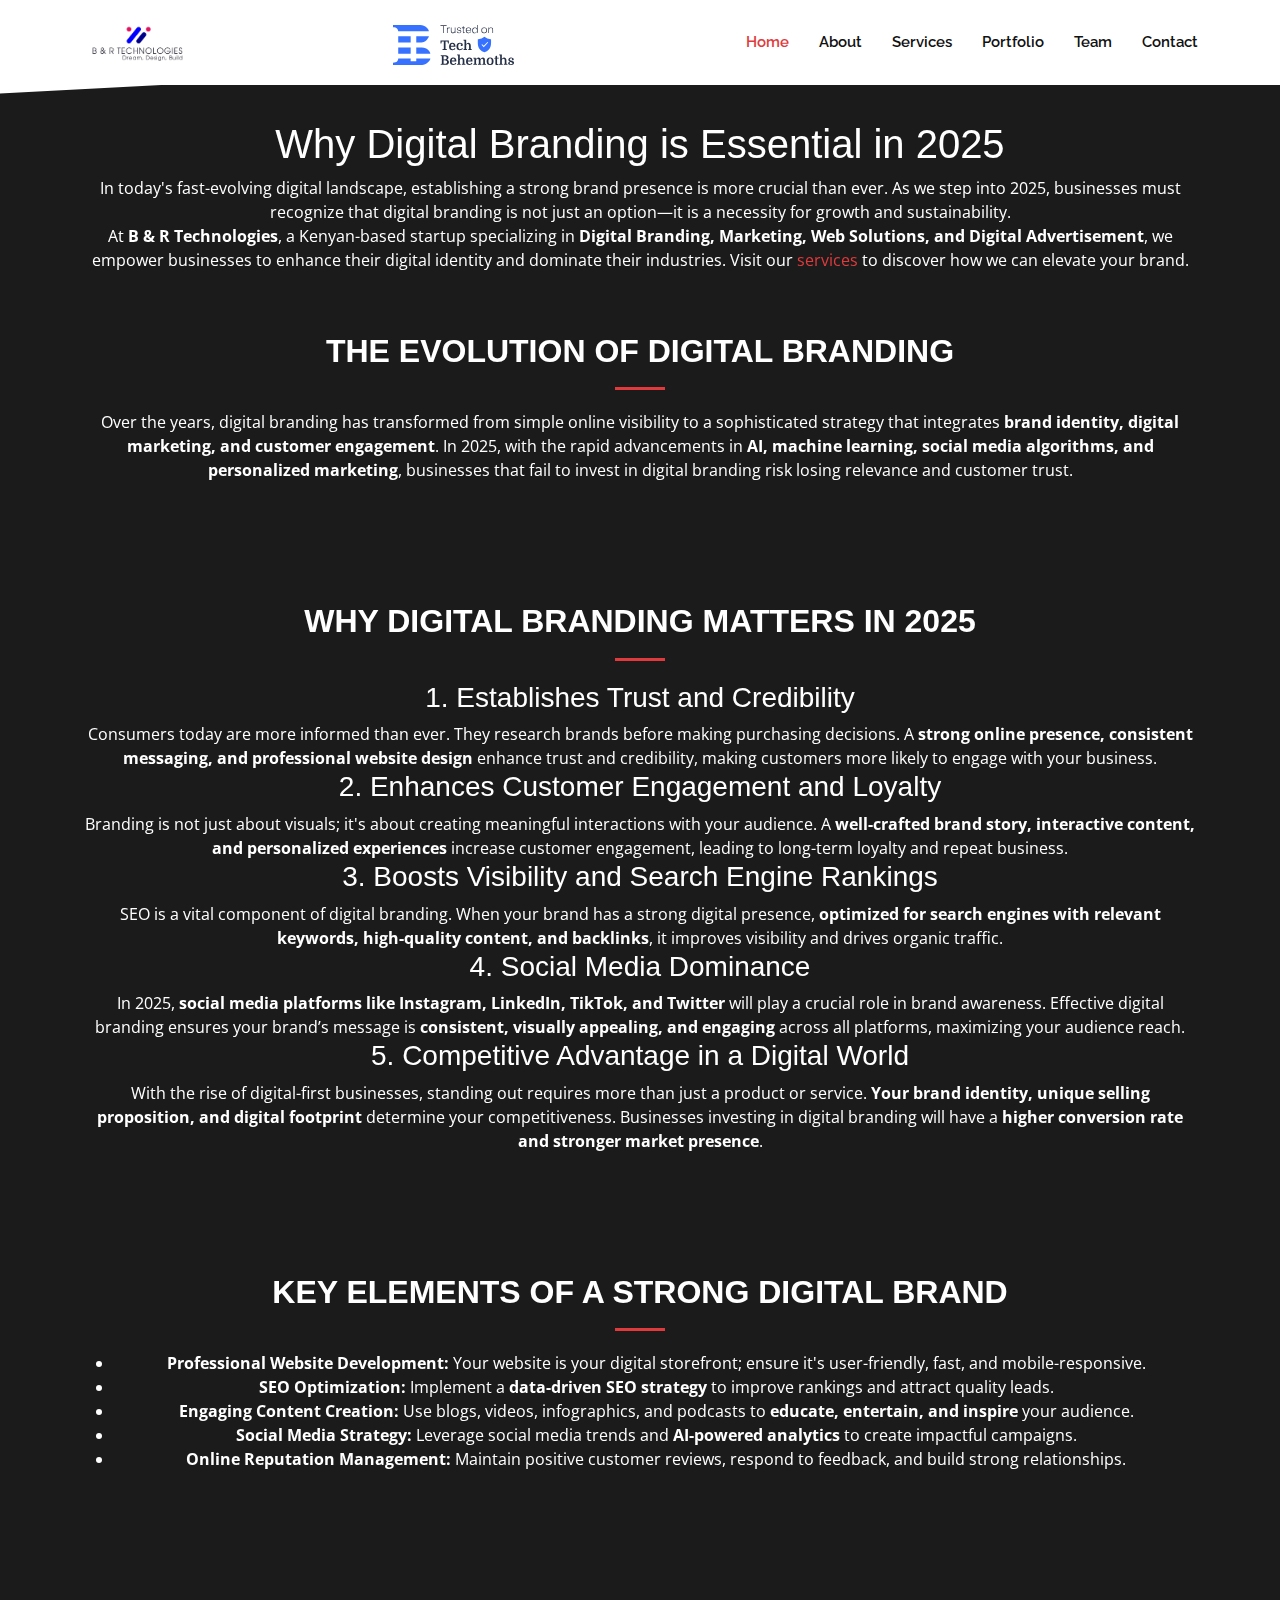
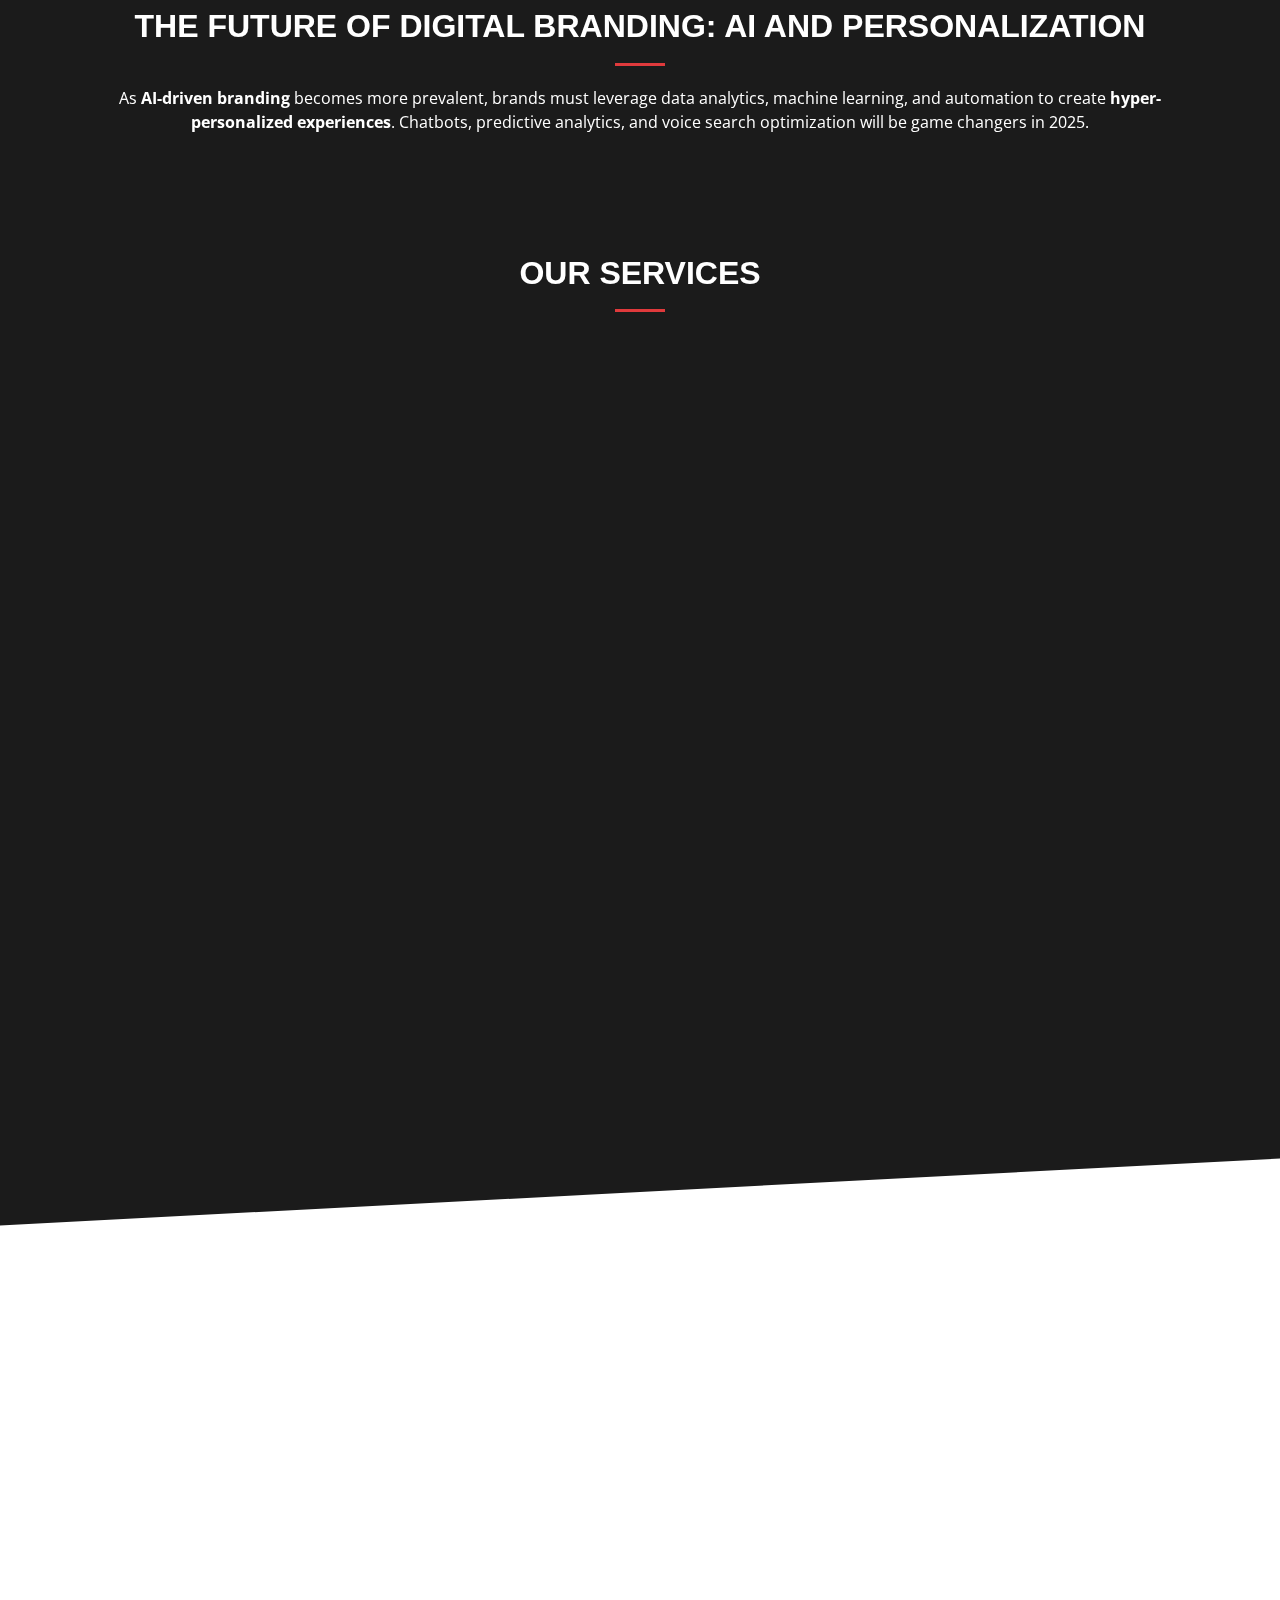
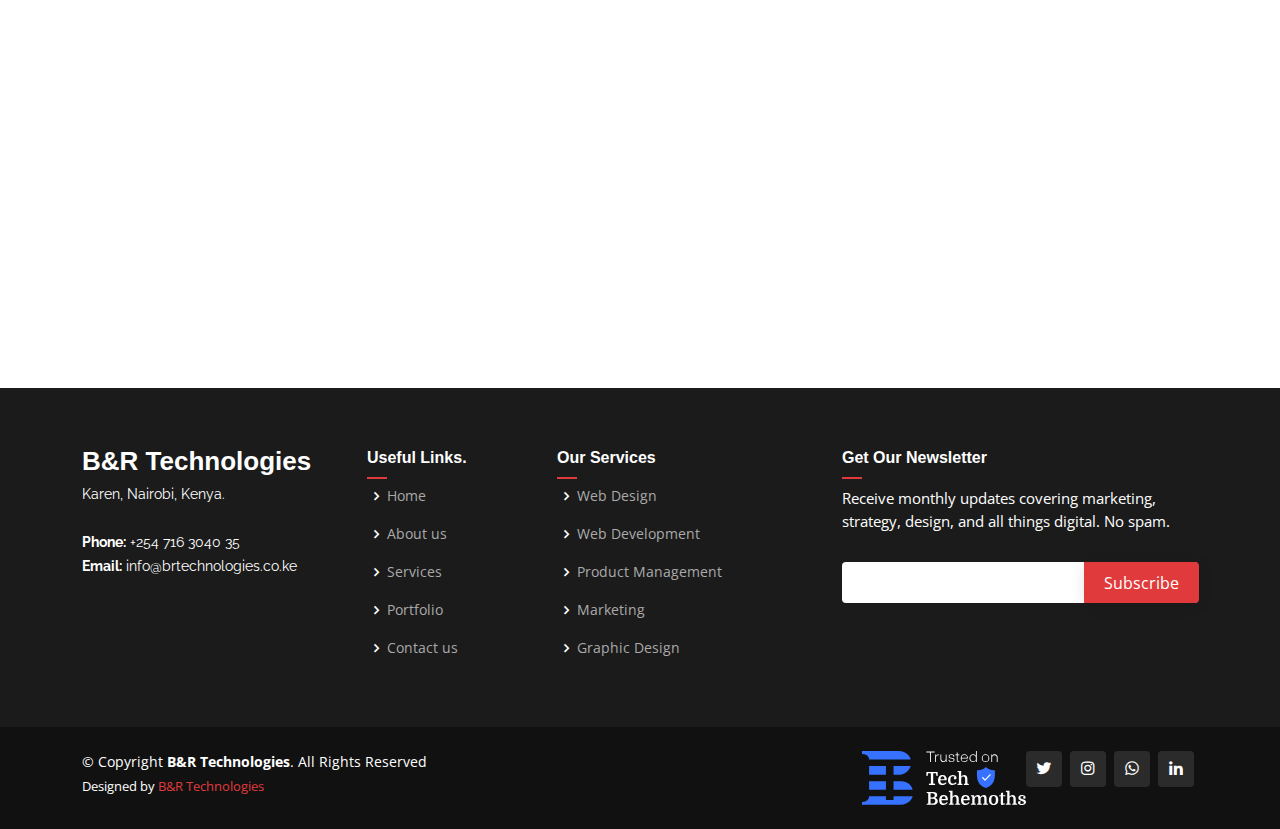
<file: dg_branding.html>
<!DOCTYPE html>
<html lang="en">
<script id="chatway" async="true" src="https://cdn.chatway.app/widget.js?id=Sm9YRVhTEDs2"></script>
<head>
  <meta charset="utf-8">
  <meta content="width=device-width, initial-scale=1.0" name="viewport">

  <title>B&amp;R Technologies | #1 Website Solutions, Digital Marketing & Automation in Kenya</title>
  <meta name="description" content="B&R Technologies provides cutting edge digital marketing practices, business automation, 
  and tech solutions in Kenya. Transform your business with innovation today!">

  <!-- Favicons -->
  <link href="assets/img/favicon.ico" rel="icon">
  <link href="assets/img/apple-touch-icon.png" rel="apple-touch-icon">

  <!-- Google Fonts -->
  <link href="https://fonts.googleapis.com/css?family=Open+Sans:300,300i,400,400i,600,600i,700,700i|Raleway:300,300i,400,400i,500,500i,600,600i,700,700i|Poppins:300,300i,400,400i,500,500i,600,600i,700,700i" rel="stylesheet">

  <!-- Vendor CSS Files -->
  <link href="assets/vendor/aos/aos.css" rel="stylesheet">
  <link href="/assets/vendor/bootstrap/css/bootstrap.min.css" rel="stylesheet">
  <link href="assets/vendor/bootstrap-icons/bootstrap-icons.css" rel="stylesheet">
  <link href="assets/vendor/boxicons/css/boxicons.min.css" rel="stylesheet">
  <link href="assets/vendor/glightbox/css/glightbox.min.css" rel="stylesheet">
  <link href="assets/vendor/remixicon/remixicon.css" rel="stylesheet">
  <link href="assets/vendor/swiper/swiper-bundle.min.css" rel="stylesheet">
  <link href="https://fonts.cdnfonts.com/css/footlight-mt-pro" rel="stylesheet">

  <!-- Template Main CSS File -->
  <link href="assets/css/style.css" rel="stylesheet">
  <link href="assets/css/style2.css" rel="stylesheet">

<!--   <script src="https://unpkg.com/magic-snowflakes/dist/snowflakes.min.js"></script> -->

</head>

<body>
<!-- Snow Particles -->
<script>
    var sf = new Snowflakes({
        color: "#5cabff",
        count: 70,
        minSize: 20,
        maxSize: 30
    });
</script>
 <!-- Snow Particles -->
  <!-- ======= Header ======= -->
  <header id="header" class="fixed-top d-flex align-items-center">
    <div class="container d-flex align-items-center">
      <!-- <h1 class="logo me-auto"><a href="index.html">B&amp;R Technologies<span>.</span></a></h1> -->
      <!-- Uncomment below if you prefer to use an image logo -->
      <a href="index.html" class="logo me-auto"><img src="assets/img/logo.png" alt="B&R Technologies Logo – Number #1 Digital Branding and Digital Marketing in Kenya"></a>

      <a href="https://techbehemoths.com/company/b-r-technologies" class="logo me-auto"><img src="assets/img/techicons/TB-trusted-on-transparent-light-bg.svg" alt="B&R Technologies Trusted on Techbehemoths"></a>

      <nav id="navbar" class="navbar order-last order-lg-0">
        <ul>
          <li><a class="nav-link scrollto active" href="index.html">Home</a></li>
          <li><a class="nav-link scrollto" href="index.html">About</a></li>
          <li><a class="nav-link scrollto" href="index.html">Services</a></li>
          <li><a class="nav-link scrollto " href="index.html">Portfolio</a></li>
          <li><a class="nav-link scrollto" href="index.html">Team</a></li>
          <li><a class="nav-link scrollto" href="index.html">Contact</a></li>
        </ul>
        <i class="bi bi-list mobile-nav-toggle"></i>
      </nav><!-- .navbar -->
<!-- 
      Deacticated the 2nd Get started Button. Pretty much avoiding repitition
      
      <a href="#contact" class="get-started-btn scrollto">Get Started</a> -->
    </div>
  </header><!-- End Header -->

  
  <main id="main">


    <!-- ======= Services Section ====== -->
    <!-- Soon will change from our services to expertise -->
    <!-- It is more of the services that we are offering -->
    <section id="services" class="services section-bg ">
      <div class="container" data-aos="fade-up">

        <div class="section-title">
          <title>Why Digital Branding is Essential in 2025 | B & R Technologies</title>
        </head>
        <body>
            <header>
                <h1>Why Digital Branding is Essential in 2025</h1>
                <p>In today's fast-evolving digital landscape, establishing a strong brand presence
                    is more crucial than ever. As we step into 2025, businesses must recognize that
                    digital branding is not just an option—it is a necessity for growth and sustainability.</p>
                <p>At <strong>B & R Technologies</strong>, a Kenyan-based startup specializing in <strong>Digital
                    Branding, Marketing, Web Solutions, and Digital Advertisement</strong>, we empower businesses 
                    to enhance their digital identity and dominate their industries. 
                    Visit our <a href="#services">services</a> to 
                    discover how we can elevate your brand.</p>
            </header>
        
            <section>
                <h2>The Evolution of Digital Branding</h2>
                <p>Over the years, digital branding has transformed from simple online visibility to a sophisticated strategy that integrates <strong>brand identity, digital marketing, and customer engagement</strong>. In 2025, with the rapid advancements in <strong>AI, machine learning, social media algorithms, and personalized marketing</strong>, businesses that fail to invest in digital branding risk losing relevance and customer trust.</p>
            </section>
        
            <section>
                <h2>Why Digital Branding Matters in 2025</h2>
        
                <h3>1. Establishes Trust and Credibility</h3>
                <p>Consumers today are more informed than ever. They research brands before making purchasing decisions. A <strong>strong online presence, consistent messaging, and professional website design</strong> enhance trust and credibility, making customers more likely to engage with your business.</p>
        
                <h3>2. Enhances Customer Engagement and Loyalty</h3>
                <p>Branding is not just about visuals; it's about creating meaningful interactions with your audience. A <strong>well-crafted brand story, interactive content, and personalized experiences</strong> increase customer engagement, leading to long-term loyalty and repeat business.</p>
        
                <h3>3. Boosts Visibility and Search Engine Rankings</h3>
                <p>SEO is a vital component of digital branding. When your brand has a strong digital presence, <strong>optimized for search engines with relevant keywords, high-quality content, and backlinks</strong>, it improves visibility and drives organic traffic.</p>
        
                <h3>4. Social Media Dominance</h3>
                <p>In 2025, <strong>social media platforms like Instagram, LinkedIn, TikTok, and Twitter</strong> will play a crucial role in brand awareness. Effective digital branding ensures your brand’s message is <strong>consistent, visually appealing, and engaging</strong> across all platforms, maximizing your audience reach.</p>
        
                <h3>5. Competitive Advantage in a Digital World</h3>
                <p>With the rise of digital-first businesses, standing out requires more than just a product or service. <strong>Your brand identity, unique selling proposition, and digital footprint</strong> determine your competitiveness. Businesses investing in digital branding will have a <strong>higher conversion rate and stronger market presence</strong>.</p>
            </section>
        
            <section>
                <h2>Key Elements of a Strong Digital Brand</h2>
                <ul>
                    <li><strong>Professional Website Development:</strong> Your website is your digital storefront; ensure it's user-friendly, fast, and mobile-responsive.</li>
                    <li><strong>SEO Optimization:</strong> Implement a <strong>data-driven SEO strategy</strong> to improve rankings and attract quality leads.</li>
                    <li><strong>Engaging Content Creation:</strong> Use blogs, videos, infographics, and podcasts to <strong>educate, entertain, and inspire</strong> your audience.</li>
                    <li><strong>Social Media Strategy:</strong> Leverage social media trends and <strong>AI-powered analytics</strong> to create impactful campaigns.</li>
                    <li><strong>Online Reputation Management:</strong> Maintain positive customer reviews, respond to feedback, and build strong relationships.</li>
                </ul>
            </section>
        
            <section>
                <h2>The Future of Digital Branding: AI and Personalization</h2>
                <p>As <strong>AI-driven branding</strong> becomes more prevalent, brands must leverage data analytics, machine learning, and automation to create <strong>hyper-personalized experiences</strong>. Chatbots, predictive analytics, and voice search optimization will be game changers in 2025.</p>
            </section>
        
            <section>
                <h2>Our Services</h2>
                             
            </section>
                </div>

        <div class="row">
          <div class="col-md-6">
            <div class="icon-box" data-aos="fade-up" data-aos-delay="100">
              <i class="bi bi-briefcase"></i>
              <h4><a href="#">Digital Branding</a></h4>
              <p>A thorough discovery is at the core of every successful digital solution we craft. Understanding who you are building for and why you are building it is more important than the colors or technology you use. 
                If you don't know these things first, the rest is pointless.
              </p>
            </div>
          </div>
          <div class="col-md-6 mt-4 mt-md-0">
            <div class="icon-box" data-aos="fade-up" data-aos-delay="200">
              <i class="bi bi-card-checklist"></i>
              <h4><a href="#">Strategy & Planning</a></h4>
              <p>Strategy & planning is everything. The needs of digital consumers are not the same today as they were yesterday. 
                We have the experience and knowledge needed to create a smart strategy for your business to solve your digital problems.</p>
            </div>
          </div>
          <div class="col-md-6 mt-4 mt-md-0">
            <div class="icon-box" data-aos="fade-up" data-aos-delay="300">
              <i class="bi bi-bar-chart"></i>
              <h4><a href="#">Websites solutions</a></h4>
              <p>Web design and development is our roots. Designing and developing for numerous screen sizes and devices takes precision, 
                which is why our hand-crafted, innovative online solutions are second to none.</p>
            </div>
          </div>
          <div class="col-md-6 mt-4 mt-md-0">
            <div class="icon-box" data-aos="fade-up" data-aos-delay="400">
              <i class="bi bi-binoculars"></i>
              <h4><a href="#">Mobile & Tablet Solutions</a></h4>
              <p>We are experts at delivering an engaging experience on mobile devices of all shapes and sizes. 
                We know which best practices to follow and where we can push the envelope to deliver delight.</p>
            </div>
          </div>
          <div class="col-md-6 mt-4 mt-md-0">
            <div class="icon-box" data-aos="fade-up" data-aos-delay="500">
              <i class="bi bi-brightness-high"></i>
              <h4><a href="#">Digital Marketing</a></h4>
              <p>You've spent a lot of time and money getting your business to where it is today. 
                Let us help you take your business to the next level with our digital marketing solutions. 
                We'll make sure your company gets the exposure it needs to thrive.</p>
            </div>
          </div>
          <div class="col-md-6 mt-4 mt-md-0">
            <div class="icon-box" data-aos="fade-up" data-aos-delay="600">
              <i class="bi bi-calendar4-week"></i>
              <h4><a href="#">Enterprise CMS Solutions</a></h4>
              <p>If you are looking for the power and efficiencies found with enterprise content management solutions, we can help. 
                Our enterprise solutions enable you to leverage enterprise content management platforms for your business.</p>
            </div>
          </div>
        </div>

      </div>
    </section><!-- End Services Section -->


    <!-- ======= Contact Section ======= -->
    <!-- I am thinking of re-doing the whole contact us page, new re-design. So that means I am going to delete this whole code.  -->
    <!-- Incase of any problems, we can always roll back, in the meantime this section has to go -->
    <!-- Rolled back to the old contact us page, updates will come in later. -->
    <!-- Soon I will create another branch for edits so that we don't tamper with them main source code, in case of any changes they will be coming from other branches and later being merged into the main branch -->
    <section id="contact" class="contact">
      <div class="container" data-aos="fade-up">
        <div class="section-title">
          <h2>We are ready! Are you?</h2>
          <p>Our specialities in custom web design, responsive websites, wordpress, ecommerce, database programming & web applications are surpassed only by our trademark customer service.</p>
          <p> <br> Feel free to contact us over the phone, email or contact form below to leverage all of the above for your business.</p>
        </div>
        <div class="row" data-aos="fade-up" data-aos-delay="100">
          <div class="col-lg-6">
            <div class="row">
              <div class="col-md-12">
                <div class="info-box">
                  <i class="bx bx-map"></i>
                  <h3>Our Address.</h3>
                  <p>Remote. Nairobi, Kenya.</p>
                </div>
              </div>


              <div class="col-md-6">
                <div class="info-box mt-4">
                  <i class="bx bx-envelope"></i>
                  <h3>Email Us</h3>
                  <p>info@brtechnologies.co.ke<br>info@brtechnologies.co.ke</p>
                </div>
              </div>
              <div class="col-md-6">
                <div class="info-box mt-4">
                  <i class="bx bx-phone-call"></i>
                  <h3>Call Us</h3>
                  <p>+254 716 304 035<br>+254 748 177 458</p>
                </div>
              </div>
            </div>
          </div>
          <div class="col-lg-6">
            <form onsubmit="sendEmail(); reset(); return false" class="js-email-form">
              <div class="row">
                <div class="col form-group">
                  <input type="text" name="name" class="form-control" id="name" placeholder="Your Name" required>
                </div>
                <div class="col form-group">
                  <input type="email" class="form-control" name="email" id="email" placeholder="Your Email" required>
                </div>
              </div>
              <div class="form-group">
                <input type="text" class="form-control" name="subject" id="subject" placeholder="Subject" required>
              </div>
              <div class="form-group">
                <textarea class="form-control" name="message" rows="5" placeholder="Message" required></textarea>
              </div>
              <div class="my-3">
                <div class="loading">Loading</div>
                <div class="error-message"></div>
                <div class="sent-message">Your message has been sent. Thank you!</div>
              </div>  
              <div class="text-center"><button type="submit">Send Message.</button></div>
            </form>
          </div>
        </div>
      </div>
    <!-- End Contact Section -->

  </main><!-- End #main -->

  <!-- ======= Footer ======= -->
  <!-- Footer also needs a complete re-design -->

  <footer id="footer">

    <div class="footer-top">
      <div class="container">
        <div class="row">

          <div class="col-lg-3 col-md-6 footer-contact">
            <h3>B&amp;R Technologies<span></span></h3>
            <p>
              Karen, Nairobi, Kenya. <br><br>
              <strong>Phone:</strong> +254 716 3040 35<br>
              <strong>Email:</strong> info@brtechnologies.co.ke<br>
            </p>
          </div>

          <div class="col-lg-2 col-md-6 footer-links">
            <h4>Useful Links.</h4>
            <ul>
              <li><i class="bx bx-chevron-right"></i> <a href="#">Home</a></li>
              <li><i class="bx bx-chevron-right"></i> <a href="#">About us</a></li>
              <li><i class="bx bx-chevron-right"></i> <a href="#">Services</a></li>
              <li><i class="bx bx-chevron-right"></i> <a href="#">Portfolio</a></li>
              <li><i class="bx bx-chevron-right"></i> <a href="#">Contact us</a></li>
            </ul>
          </div>

          <div class="col-lg-3 col-md-6 footer-links">
            <h4>Our Services</h4>
            <ul>
              <li><i class="bx bx-chevron-right"></i> <a href="#">Web Design</a></li>
              <li><i class="bx bx-chevron-right"></i> <a href="#">Web Development</a></li>
              <li><i class="bx bx-chevron-right"></i> <a href="#">Product Management</a></li>
              <li><i class="bx bx-chevron-right"></i> <a href="#">Marketing</a></li>
              <li><i class="bx bx-chevron-right"></i> <a href="#">Graphic Design</a></li>
            </ul>
          </div>

          <div class="col-lg-4 col-md-6 footer-newsletter">
            <h4>Get Our Newsletter</h4>
            <p>Receive monthly updates covering marketing, strategy, design, and all things digital. No spam.</p>
            <form action="" method="post">
              <input type="email" name="email"><input type="submit" value="Subscribe">
            </form>
          </div>

        </div>
      </div>
    </div>

    <div class="container d-md-flex py-4">
      <div class="me-md-auto text-center text-md-start">
        <div class="copyright">
          &copy; Copyright <strong><span>B&amp;R Technologies</span></strong>. All Rights Reserved
        </div>
        <div class="credits">
          <!-- All the links in the footer should remain intact. -->
          <!-- You can delete the links only if you purchased the pro version. -->
          <!-- Licensing information: https://bootstrapmade.com/license/ -->
          <!-- Purchase the pro version with working PHP/AJAX contact form: https://bootstrapmade.com/B &amp; R Technologies-bootstrap-corporate-template/ -->
          Designed by <a href="https://b&rtechnologies.moxxtravel.com/"> B&amp;R Technologies</a>
        </div>
      </div>

      <a href="https://techbehemoths.com/company/b-r-technologies" target="_blank class="logo me-auto"><img src="assets/img/techicons/TB-trusted-on-transparent-dark-bg.svg" alt="B&R Technologies Trusted on Techbehemoths"></a>
      
      <div class="social-links text-center text-md-end pt-3 pt-md-0">
        <a href="https://twitter.com/b_rtech" target="_blank class="twitter"><i class="bx bxl-twitter"></i></a>
        <a href="https://instagram.com/brtechnologies" target="_blank class="instagram"><i class="bx bxl-instagram"></i></a>
        <a href="https://wa.me/254716304035" target="_blank class="whatsapp"><i class="bx bxl-whatsapp"></i></a>
        <a href="https://www.linkedin.com/company/b-r-technologies" target="_blank class="linkedin"><i class="bx bxl-linkedin"></i></a>
      </div>
    </div>
  </footer><!-- End Footer -->

  <a href="#" class="back-to-top d-flex align-items-center justify-content-center"><i class="bi bi-arrow-up-short"></i></a>

  <!-- Vendor JS Files -->
  <script src="assets/vendor/purecounter/purecounter.js"></script>
  <script src="assets/vendor/aos/aos.js"></script>
  <script src="assets/vendor/bootstrap/js/bootstrap.bundle.min.js"></script>
  <script src="assets/vendor/glightbox/js/glightbox.min.js"></script>
  <script src="assets/vendor/isotope-layout/isotope.pkgd.min.js"></script>
  <script src="assets/vendor/swiper/swiper-bundle.min.js"></script>
  <!-- <script src="assets/vendor/php-email-form/validate.js"></script> -->

  <!-- Template Main JS File -->
  <script src="https://cdn.emailjs.com/dist/email.min.js"></script>
  <script src="https://smtpjs.com/v3/smtp.js"></script>
  <script src="assets/js/main.js"></script>

</body>

</html>
</file>
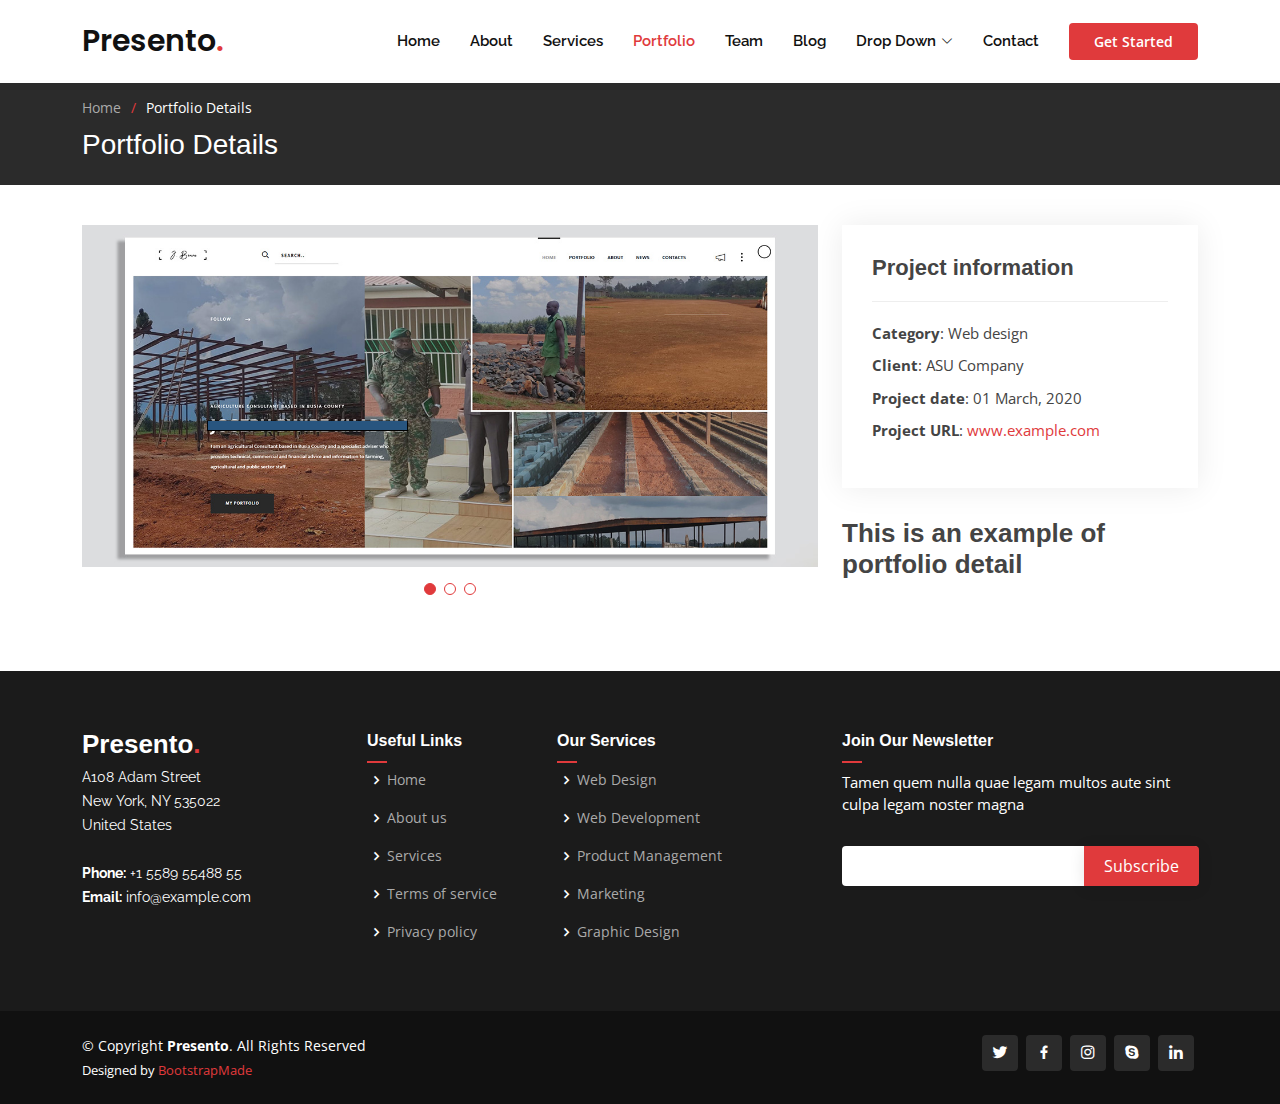
<file: portfolio-detail.html>
<!DOCTYPE html>
<html lang="en">
<script id="chatway" async="true" src="https://cdn.chatway.app/widget.js?id=Sm9YRVhTEDs2"></script>
<head>
  <meta charset="utf-8">
  <meta content="width=device-width, initial-scale=1.0" name="viewport">

  <title>Portfolio Details - Presento Bootstrap Template</title>
  <meta content="" name="description">
  <meta content="" name="keywords">

  <!-- Favicons -->
  <link href="assets/img/favicon.png" rel="icon">
  <link href="assets/img/apple-touch-icon.png" rel="apple-touch-icon">

  <!-- Google Fonts -->
  <link href="https://fonts.googleapis.com/css?family=Open+Sans:300,300i,400,400i,600,600i,700,700i|Raleway:300,300i,400,400i,500,500i,600,600i,700,700i|Poppins:300,300i,400,400i,500,500i,600,600i,700,700i" rel="stylesheet">

  <!-- Vendor CSS Files -->
  <link href="assets/vendor/aos/aos.css" rel="stylesheet">
  <link href="assets/vendor/bootstrap/css/bootstrap.min.css" rel="stylesheet">
  <link href="assets/vendor/bootstrap-icons/bootstrap-icons.css" rel="stylesheet">
  <link href="assets/vendor/boxicons/css/boxicons.min.css" rel="stylesheet">
  <link href="assets/vendor/glightbox/css/glightbox.min.css" rel="stylesheet">
  <link href="assets/vendor/remixicon/remixicon.css" rel="stylesheet">
  <link href="assets/vendor/swiper/swiper-bundle.min.css" rel="stylesheet">

  <!-- Template Main CSS File -->
  <link href="assets/css/style.css" rel="stylesheet">

  <!-- =======================================================
  * Template Name: Presento - v3.7.0
  * Template URL: https://bootstrapmade.com/presento-bootstrap-corporate-template/
  * Author: BootstrapMade.com
  * License: https://bootstrapmade.com/license/
  ======================================================== -->
</head>

<body>

  <!-- ======= Header ======= -->
  <header id="header" class="fixed-top d-flex align-items-center">
    <div class="container d-flex align-items-center">
      <h1 class="logo me-auto"><a href="index.html">Presento<span>.</span></a></h1>
      <!-- Uncomment below if you prefer to use an image logo -->
      <!-- <a href="index.html" class="logo me-auto"><img src="assets/img/logo.png" alt=""></a>-->

      <nav id="navbar" class="navbar order-last order-lg-0">
        <ul>
          <li><a class="nav-link scrollto " href="#hero">Home</a></li>
          <li><a class="nav-link scrollto" href="#about">About</a></li>
          <li><a class="nav-link scrollto" href="#services">Services</a></li>
          <li><a class="nav-link scrollto active" href="#portfolio">Portfolio</a></li>
          <li><a class="nav-link scrollto" href="#team">Team</a></li>
          <li><a href="blog.html">Blog</a></li>
          <li class="dropdown"><a href="#"><span>Drop Down</span> <i class="bi bi-chevron-down"></i></a>
            <ul>
              <li><a href="#">Drop Down 1</a></li>
              <li class="dropdown"><a href="#"><span>Deep Drop Down</span> <i class="bi bi-chevron-right"></i></a>
                <ul>
                  <li><a href="#">Deep Drop Down 1</a></li>
                  <li><a href="#">Deep Drop Down 2</a></li>
                  <li><a href="#">Deep Drop Down 3</a></li>
                  <li><a href="#">Deep Drop Down 4</a></li>
                  <li><a href="#">Deep Drop Down 5</a></li>
                </ul>
              </li>
              <li><a href="#">Drop Down 2</a></li>
              <li><a href="#">Drop Down 3</a></li>
              <li><a href="#">Drop Down 4</a></li>
            </ul>
          </li>
          <li><a class="nav-link scrollto" href="#contact">Contact</a></li>
        </ul>
        <i class="bi bi-list mobile-nav-toggle"></i>
      </nav><!-- .navbar -->

      <a href="#about" class="get-started-btn scrollto">Get Started</a>
    </div>
  </header><!-- End Header -->

  <main id="main">

    <!-- ======= Breadcrumbs ======= -->
    <section class="breadcrumbs">
      <div class="container">

        <ol>
          <li><a href="index.html">Home</a></li>
          <li>Portfolio Details</li>
        </ol>
        <h2>Portfolio Details</h2>

      </div>
    </section><!-- End Breadcrumbs -->

    <!-- ======= Portfolio Details Section ======= -->
    <section id="portfolio-details" class="portfolio-details">
      <div class="container">

        <div class="row gy-4">

          <div class="col-lg-8">
            <div class="portfolio-details-slider swiper">
              <div class="swiper-wrapper align-items-center">

                <div class="swiper-slide">
                  <img src="assets/img/portfolio/portfolio-details-1.jpg" alt="">
                </div>

                <div class="swiper-slide">
                  <img src="assets/img/portfolio/portfolio-details-2.jpg" alt="">
                </div>

                <div class="swiper-slide">
                  <img src="assets/img/portfolio/portfolio-details-3.jpg" alt="">
                </div>

              </div>
              <div class="swiper-pagination"></div>
            </div>
          </div>

          <div class="col-lg-4">
            <div class="portfolio-info">
              <h3>Project information</h3>
              <ul>
                <li><strong>Category</strong>: Web design</li>
                <li><strong>Client</strong>: ASU Company</li>
                <li><strong>Project date</strong>: 01 March, 2020</li>
                <li><strong>Project URL</strong>: <a href="#">www.example.com</a></li>
              </ul>
            </div>
            <div class="portfolio-description">
              <h2>This is an example of portfolio detail</h2>
              <p>
                
              </p>
            </div>
          </div>

        </div>

      </div>
    </section>
    <!-- End Portfolio Details Section -->

  </main><!-- End #main -->

  <!-- ======= Footer ======= -->
  <footer id="footer">

    <div class="footer-top">
      <div class="container">
        <div class="row">

          <div class="col-lg-3 col-md-6 footer-contact">
            <h3>Presento<span>.</span></h3>
            <p>
              A108 Adam Street <br>
              New York, NY 535022<br>
              United States <br><br>
              <strong>Phone:</strong> +1 5589 55488 55<br>
              <strong>Email:</strong> info@example.com<br>
            </p>
          </div>

          <div class="col-lg-2 col-md-6 footer-links">
            <h4>Useful Links</h4>
            <ul>
              <li><i class="bx bx-chevron-right"></i> <a href="#">Home</a></li>
              <li><i class="bx bx-chevron-right"></i> <a href="#">About us</a></li>
              <li><i class="bx bx-chevron-right"></i> <a href="#">Services</a></li>
              <li><i class="bx bx-chevron-right"></i> <a href="#">Terms of service</a></li>
              <li><i class="bx bx-chevron-right"></i> <a href="#">Privacy policy</a></li>
            </ul>
          </div>

          <div class="col-lg-3 col-md-6 footer-links">
            <h4>Our Services</h4>
            <ul>
              <li><i class="bx bx-chevron-right"></i> <a href="#">Web Design</a></li>
              <li><i class="bx bx-chevron-right"></i> <a href="#">Web Development</a></li>
              <li><i class="bx bx-chevron-right"></i> <a href="#">Product Management</a></li>
              <li><i class="bx bx-chevron-right"></i> <a href="#">Marketing</a></li>
              <li><i class="bx bx-chevron-right"></i> <a href="#">Graphic Design</a></li>
            </ul>
          </div>

          <div class="col-lg-4 col-md-6 footer-newsletter">
            <h4>Join Our Newsletter</h4>
            <p>Tamen quem nulla quae legam multos aute sint culpa legam noster magna</p>
            <form action="" method="post">
              <input type="email" name="email"><input type="submit" value="Subscribe">
            </form>
          </div>

        </div>
      </div>
    </div>

    <div class="container d-md-flex py-4">

      <div class="me-md-auto text-center text-md-start">
        <div class="copyright">
          &copy; Copyright <strong><span>Presento</span></strong>. All Rights Reserved
        </div>
        <div class="credits">
          <!-- All the links in the footer should remain intact. -->
          <!-- You can delete the links only if you purchased the pro version. -->
          <!-- Licensing information: https://bootstrapmade.com/license/ -->
          <!-- Purchase the pro version with working PHP/AJAX contact form: https://bootstrapmade.com/presento-bootstrap-corporate-template/ -->
          Designed by <a href="https://bootstrapmade.com/">BootstrapMade</a>
        </div>
      </div>
      <div class="social-links text-center text-md-end pt-3 pt-md-0">
        <a href="#" class="twitter"><i class="bx bxl-twitter"></i></a>
        <a href="#" class="facebook"><i class="bx bxl-facebook"></i></a>
        <a href="#" class="instagram"><i class="bx bxl-instagram"></i></a>
        <a href="#" class="google-plus"><i class="bx bxl-skype"></i></a>
        <a href="#" class="linkedin"><i class="bx bxl-linkedin"></i></a>
      </div>
    </div>
  </footer><!-- End Footer -->

  <a href="#" class="back-to-top d-flex align-items-center justify-content-center"><i class="bi bi-arrow-up-short"></i></a>

  <!-- Vendor JS Files -->
  <script src="assets/vendor/purecounter/purecounter.js"></script>
  <script src="assets/vendor/aos/aos.js"></script>
  <script src="assets/vendor/bootstrap/js/bootstrap.bundle.min.js"></script>
  <script src="assets/vendor/glightbox/js/glightbox.min.js"></script>
  <script src="assets/vendor/isotope-layout/isotope.pkgd.min.js"></script>
  <script src="assets/vendor/swiper/swiper-bundle.min.js"></script>
  <script src="assets/vendor/php-email-form/validate.js"></script>

  <!-- Template Main JS File -->
  <script src="assets/js/main.js"></script>

</body>

</html>
</file>
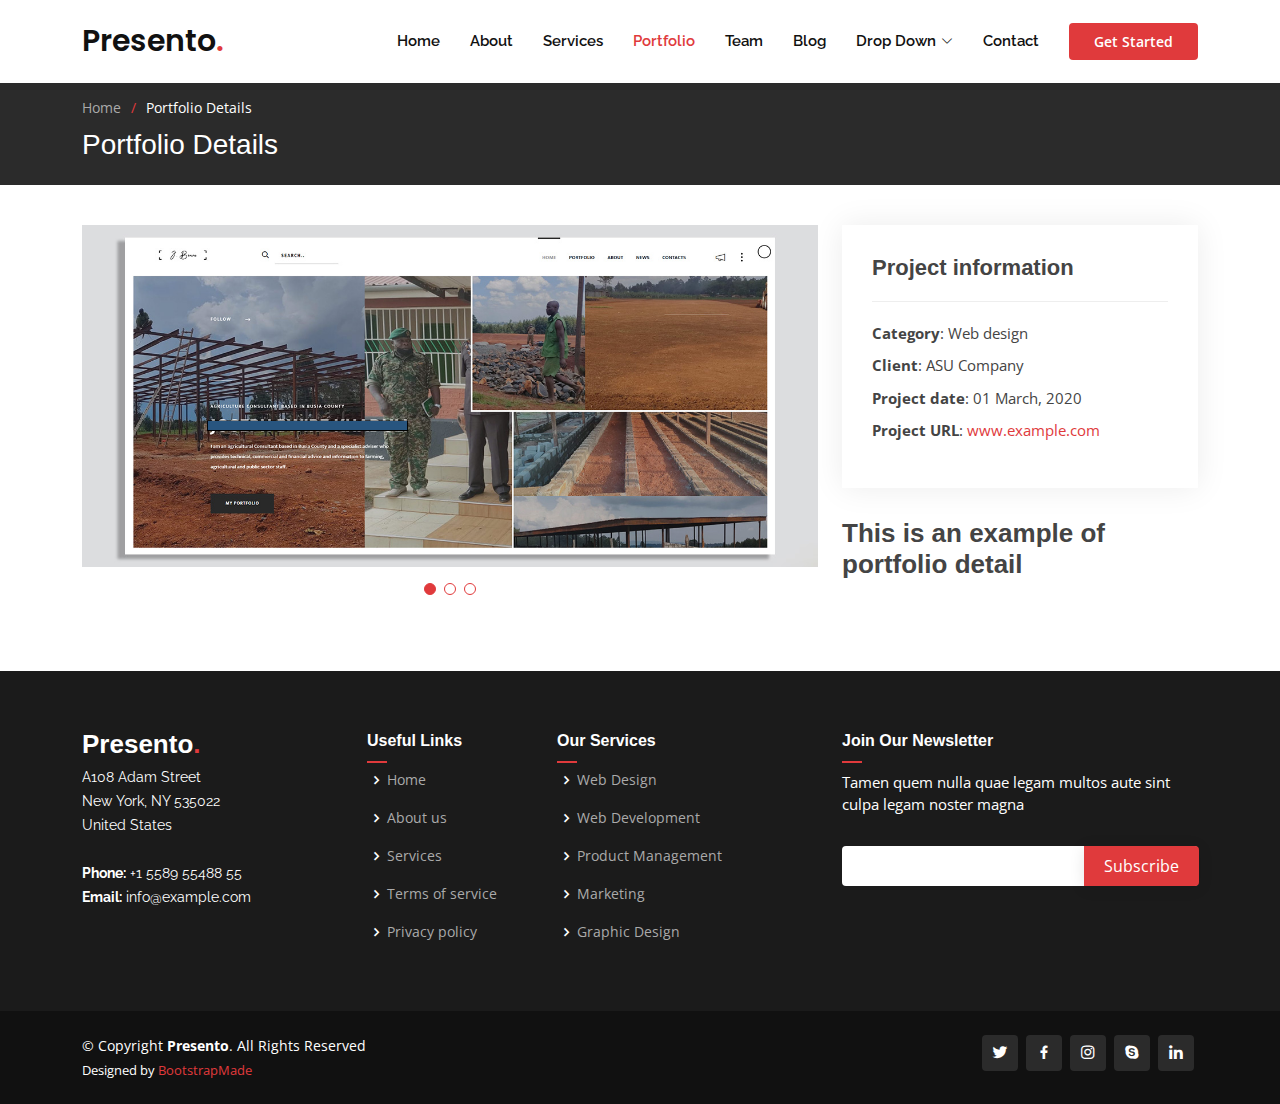
<file: portfolio-details.html>
<!DOCTYPE html>
<html lang="en">

<head>
  <meta charset="utf-8">
  <meta content="width=device-width, initial-scale=1.0" name="viewport">

  <title>Portfolio Details - Presento Bootstrap Template</title>
  <meta content="" name="description">
  <meta content="" name="keywords">

  <!-- Favicons -->
  <link href="assets/img/favicon.png" rel="icon">
  <link href="assets/img/apple-touch-icon.png" rel="apple-touch-icon">

  <!-- Google Fonts -->
  <link href="https://fonts.googleapis.com/css?family=Open+Sans:300,300i,400,400i,600,600i,700,700i|Raleway:300,300i,400,400i,500,500i,600,600i,700,700i|Poppins:300,300i,400,400i,500,500i,600,600i,700,700i" rel="stylesheet">

  <!-- Vendor CSS Files -->
  <link href="assets/vendor/aos/aos.css" rel="stylesheet">
  <link href="assets/vendor/bootstrap/css/bootstrap.min.css" rel="stylesheet">
  <link href="assets/vendor/bootstrap-icons/bootstrap-icons.css" rel="stylesheet">
  <link href="assets/vendor/boxicons/css/boxicons.min.css" rel="stylesheet">
  <link href="assets/vendor/glightbox/css/glightbox.min.css" rel="stylesheet">
  <link href="assets/vendor/remixicon/remixicon.css" rel="stylesheet">
  <link href="assets/vendor/swiper/swiper-bundle.min.css" rel="stylesheet">

  <!-- Template Main CSS File -->
  <link href="assets/css/style.css" rel="stylesheet">

  <!-- =======================================================
  * Template Name: Presento - v3.7.0
  * Template URL: https://bootstrapmade.com/presento-bootstrap-corporate-template/
  * Author: BootstrapMade.com
  * License: https://bootstrapmade.com/license/
  ======================================================== -->
</head>

<body>

  <!-- ======= Header ======= -->
  <header id="header" class="fixed-top d-flex align-items-center">
    <div class="container d-flex align-items-center">
      <h1 class="logo me-auto"><a href="index.html">Presento<span>.</span></a></h1>
      <!-- Uncomment below if you prefer to use an image logo -->
      <!-- <a href="index.html" class="logo me-auto"><img src="assets/img/logo.png" alt=""></a>-->

      <nav id="navbar" class="navbar order-last order-lg-0">
        <ul>
          <li><a class="nav-link scrollto " href="#hero">Home</a></li>
          <li><a class="nav-link scrollto" href="#about">About</a></li>
          <li><a class="nav-link scrollto" href="#services">Services</a></li>
          <li><a class="nav-link scrollto active" href="#portfolio">Portfolio</a></li>
          <li><a class="nav-link scrollto" href="#team">Team</a></li>
          <li><a href="blog.html">Blog</a></li>
          <li class="dropdown"><a href="#"><span>Drop Down</span> <i class="bi bi-chevron-down"></i></a>
            <ul>
              <li><a href="#">Drop Down 1</a></li>
              <li class="dropdown"><a href="#"><span>Deep Drop Down</span> <i class="bi bi-chevron-right"></i></a>
                <ul>
                  <li><a href="#">Deep Drop Down 1</a></li>
                  <li><a href="#">Deep Drop Down 2</a></li>
                  <li><a href="#">Deep Drop Down 3</a></li>
                  <li><a href="#">Deep Drop Down 4</a></li>
                  <li><a href="#">Deep Drop Down 5</a></li>
                </ul>
              </li>
              <li><a href="#">Drop Down 2</a></li>
              <li><a href="#">Drop Down 3</a></li>
              <li><a href="#">Drop Down 4</a></li>
            </ul>
          </li>
          <li><a class="nav-link scrollto" href="#contact">Contact</a></li>
        </ul>
        <i class="bi bi-list mobile-nav-toggle"></i>
      </nav><!-- .navbar -->

      <a href="#about" class="get-started-btn scrollto">Get Started</a>
    </div>
  </header><!-- End Header -->

  <main id="main">

    <!-- ======= Breadcrumbs ======= -->
    <section class="breadcrumbs">
      <div class="container">

        <ol>
          <li><a href="index.html">Home</a></li>
          <li>Portfolio Details</li>
        </ol>
        <h2>Portfolio Details</h2>

      </div>
    </section><!-- End Breadcrumbs -->

    <!-- ======= Portfolio Details Section ======= -->
    <section id="portfolio-details" class="portfolio-details">
      <div class="container">

        <div class="row gy-4">

          <div class="col-lg-8">
            <div class="portfolio-details-slider swiper">
              <div class="swiper-wrapper align-items-center">

                <div class="swiper-slide">
                  <img src="assets/img/portfolio/portfolio-details-1.jpg" alt="">
                </div>

                <div class="swiper-slide">
                  <img src="assets/img/portfolio/portfolio-details-2.jpg" alt="">
                </div>

                <div class="swiper-slide">
                  <img src="assets/img/portfolio/portfolio-details-3.jpg" alt="">
                </div>

              </div>
              <div class="swiper-pagination"></div>
            </div>
          </div>

          <div class="col-lg-4">
            <div class="portfolio-info">
              <h3>Project information</h3>
              <ul>
                <li><strong>Category</strong>: Web design</li>
                <li><strong>Client</strong>: ASU Company</li>
                <li><strong>Project date</strong>: 01 March, 2020</li>
                <li><strong>Project URL</strong>: <a href="#">www.example.com</a></li>
              </ul>
            </div>
            <div class="portfolio-description">
              <h2>This is an example of portfolio detail</h2>
              <p>
                
              </p>
            </div>
          </div>

        </div>

      </div>
    </section>
    <!-- End Portfolio Details Section -->

  </main><!-- End #main -->

  <!-- ======= Footer ======= -->
  <footer id="footer">

    <div class="footer-top">
      <div class="container">
        <div class="row">

          <div class="col-lg-3 col-md-6 footer-contact">
            <h3>Presento<span>.</span></h3>
            <p>
              A108 Adam Street <br>
              New York, NY 535022<br>
              United States <br><br>
              <strong>Phone:</strong> +1 5589 55488 55<br>
              <strong>Email:</strong> info@example.com<br>
            </p>
          </div>

          <div class="col-lg-2 col-md-6 footer-links">
            <h4>Useful Links</h4>
            <ul>
              <li><i class="bx bx-chevron-right"></i> <a href="#">Home</a></li>
              <li><i class="bx bx-chevron-right"></i> <a href="#">About us</a></li>
              <li><i class="bx bx-chevron-right"></i> <a href="#">Services</a></li>
              <li><i class="bx bx-chevron-right"></i> <a href="#">Terms of service</a></li>
              <li><i class="bx bx-chevron-right"></i> <a href="#">Privacy policy</a></li>
            </ul>
          </div>

          <div class="col-lg-3 col-md-6 footer-links">
            <h4>Our Services</h4>
            <ul>
              <li><i class="bx bx-chevron-right"></i> <a href="#">Web Design</a></li>
              <li><i class="bx bx-chevron-right"></i> <a href="#">Web Development</a></li>
              <li><i class="bx bx-chevron-right"></i> <a href="#">Product Management</a></li>
              <li><i class="bx bx-chevron-right"></i> <a href="#">Marketing</a></li>
              <li><i class="bx bx-chevron-right"></i> <a href="#">Graphic Design</a></li>
            </ul>
          </div>

          <div class="col-lg-4 col-md-6 footer-newsletter">
            <h4>Join Our Newsletter</h4>
            <p>Tamen quem nulla quae legam multos aute sint culpa legam noster magna</p>
            <form action="" method="post">
              <input type="email" name="email"><input type="submit" value="Subscribe">
            </form>
          </div>

        </div>
      </div>
    </div>

    <div class="container d-md-flex py-4">

      <div class="me-md-auto text-center text-md-start">
        <div class="copyright">
          &copy; Copyright <strong><span>Presento</span></strong>. All Rights Reserved
        </div>
        <div class="credits">
          <!-- All the links in the footer should remain intact. -->
          <!-- You can delete the links only if you purchased the pro version. -->
          <!-- Licensing information: https://bootstrapmade.com/license/ -->
          <!-- Purchase the pro version with working PHP/AJAX contact form: https://bootstrapmade.com/presento-bootstrap-corporate-template/ -->
          Designed by <a href="https://bootstrapmade.com/">BootstrapMade</a>
        </div>
      </div>
      <div class="social-links text-center text-md-end pt-3 pt-md-0">
        <a href="#" class="twitter"><i class="bx bxl-twitter"></i></a>
        <a href="#" class="facebook"><i class="bx bxl-facebook"></i></a>
        <a href="#" class="instagram"><i class="bx bxl-instagram"></i></a>
        <a href="#" class="google-plus"><i class="bx bxl-skype"></i></a>
        <a href="#" class="linkedin"><i class="bx bxl-linkedin"></i></a>
      </div>
    </div>
  </footer><!-- End Footer -->

  <a href="#" class="back-to-top d-flex align-items-center justify-content-center"><i class="bi bi-arrow-up-short"></i></a>

  <!-- Vendor JS Files -->
  <script src="assets/vendor/purecounter/purecounter.js"></script>
  <script src="assets/vendor/aos/aos.js"></script>
  <script src="assets/vendor/bootstrap/js/bootstrap.bundle.min.js"></script>
  <script src="assets/vendor/glightbox/js/glightbox.min.js"></script>
  <script src="assets/vendor/isotope-layout/isotope.pkgd.min.js"></script>
  <script src="assets/vendor/swiper/swiper-bundle.min.js"></script>
  <script src="assets/vendor/php-email-form/validate.js"></script>

  <!-- Template Main JS File -->
  <script src="assets/js/main.js"></script>

</body>

</html>
</file>
<file: assets/css/style.css>
@import url(https://fonts.cdnfonts.com/css/footlight-mt-pro);.back-to-top,.get-started-btn{background:#e03a3c;border-radius:4px}.navbar .dropdown ul,.navbar-mobile .dropdown ul{z-index:99;background:#fff;box-shadow:0 0 30px rgba(127,137,161,.25)}#footer .social-links a:hover,a,a:hover{text-decoration:none}body{font-family:"Open Sans",sans-serif;color:#444}a{color:#e03a3c}a:hover{color:#e76668}h1,h2,h3,h4,h5,h6{font-family:'Footlight MT Pro',sans-serif}.back-to-top{position:fixed;visibility:hidden;opacity:0;right:15px;bottom:15px;z-index:996;width:40px;height:40px;transition:.4s}.back-to-top i{font-size:28px;color:#fff;line-height:0}.back-to-top:hover{background:#e65d5f;color:#fff}#footer,.team .member .social a:hover{background:#111}.back-to-top.active{visibility:visible;opacity:1}@media screen and (max-width:768px){[data-aos-delay]{transition-delay:0!important}}#header{background:#fff;transition:.5s;z-index:997;padding:20px 0}#header.header-scrolled{padding:12px 0;box-shadow:0 2px 15px rgba(0,0,0,.1)}#header .logo{font-size:30px;margin:0;padding:0;font-weight:600;font-family:Poppins,sans-serif}#hero .btn-get-started,.counts .count-box p,.navbar a,.navbar a:focus,.pricing .box .btn-buy{font-family:Raleway,sans-serif}#header .logo a{color:#111}#footer .footer-top .footer-contact h3 span,#header .logo a span,.blog .blog-comments .comment h5 a:hover,.blog .entry .entry-footer a:hover,.blog .entry .entry-title a:hover,.blog .sidebar .categories ul a:hover,.blog .sidebar .recent-posts h4 a:hover,.faq .faq-list a.collapsed:hover,.navbar .active,.navbar .active:focus,.navbar .dropdown ul .active:hover,.navbar .dropdown ul a:hover,.navbar .dropdown ul li:hover>a,.navbar a:hover,.navbar li:hover>a,.navbar-mobile .active,.navbar-mobile .dropdown ul .active:hover,.navbar-mobile .dropdown ul a:hover,.navbar-mobile .dropdown ul li:hover>a,.navbar-mobile a:hover,.navbar-mobile li:hover>a,.services .icon-box .icon-box:hover h4 a,.tabs .nav-link:hover{color:#e03a3c}#header .logo img{max-height:40px}.get-started-btn{margin-left:30px;color:#fff;padding:8px 25px;white-space:nowrap;transition:.3s;font-size:14px;font-weight:600;display:inline-block}.get-started-btn:hover{background:#111;color:#fff}@media (max-width:992px){.get-started-btn{margin:0 15px 0 0;padding:6px 18px}}.navbar,.portfolio-details .portfolio-description p{padding:0}.navbar ul{margin:0;padding:0;display:flex;list-style:none;align-items:center}.navbar li{position:relative}.navbar a,.navbar a:focus{display:flex;align-items:center;justify-content:space-between;padding:10px 0 10px 30px;font-size:15px;font-weight:600;color:#111;white-space:nowrap;transition:.3s}.navbar a i,.navbar a:focus i{font-size:12px;line-height:0;margin-left:5px}.navbar .dropdown ul{display:block;position:absolute;left:30px;top:calc(100% + 30px);margin:0;padding:10px 0;opacity:0;visibility:hidden;transition:.3s}.navbar .dropdown ul li,.navbar-mobile .dropdown ul li{min-width:200px}.navbar .dropdown ul a{padding:10px 20px;font-size:14px}.navbar .dropdown ul a i,.navbar-mobile .dropdown ul a i{font-size:12px}.navbar .dropdown:hover>ul{opacity:1;top:100%;visibility:visible}.navbar .dropdown .dropdown ul{top:0;left:calc(100% - 30px);visibility:hidden}.navbar .dropdown .dropdown:hover>ul{opacity:1;top:0;left:100%;visibility:visible}@media (max-width:1366px){.navbar .dropdown .dropdown ul{left:-90%}.navbar .dropdown .dropdown:hover>ul{left:-100%}}.mobile-nav-toggle{color:#111;font-size:28px;cursor:pointer;display:none;line-height:0;transition:.5s}.blog .blog-pagination li.active a,.blog .blog-pagination li:hover a,.mobile-nav-toggle.bi-x,.portfolio .portfolio-wrap .portfolio-links a:hover{color:#fff}@media (max-width:991px){.mobile-nav-toggle{display:block}.navbar ul{display:none}}.navbar-mobile{position:fixed;overflow:hidden;top:0;right:0;left:0;bottom:0;background:rgba(0,0,0,.9);transition:.3s;z-index:999}.navbar-mobile .mobile-nav-toggle{position:absolute;top:15px;right:15px}.navbar-mobile ul{display:block;position:absolute;top:55px;right:15px;bottom:15px;left:15px;padding:10px 0;background-color:#fff;overflow-y:auto;transition:.3s}#hero,.section-title,.section-title h2,section{position:relative}.navbar-mobile a,.navbar-mobile a:focus{padding:10px 20px;font-size:15px;color:#111}.navbar-mobile .getstarted,.navbar-mobile .getstarted:focus{margin:15px}.navbar-mobile .dropdown ul{position:static;display:none;margin:10px 20px;padding:10px 0;opacity:1;visibility:visible}#hero:before,.section-bg:before,.section-title h2::after{position:absolute;content:""}#footer .footer-top .footer-contact,#footer .footer-top .footer-links,.about .content h3,.about .content p,.blog .blog-comments,.blog .entry-single,.blog .sidebar .sidebar-item,.portfolio .portfolio-item{margin-bottom:30px}.navbar-mobile .dropdown ul a{padding:10px 20px}.navbar-mobile .dropdown>.dropdown-active{display:block}#hero{width:100%;height:100vh;background:url("../img/hero-bg.jpg") top center/cover no-repeat;padding-top:82px}#hero:before{background:rgba(0,0,0,.6);bottom:0;top:0;left:0;right:0}#hero h1{margin:0;font-size:48px;font-weight:700;color:#fff}#hero h2{color:#fff;margin:10px 0 0;font-size:24px}#hero .btn-get-started{font-weight:500;font-size:16px;letter-spacing:1px;display:inline-block;padding:10px 30px;border-radius:4px;transition:.5s;margin-top:30px;color:#fff;background:#e03a3c;border:2px solid #e03a3c}#hero .btn-get-started:hover{background:0 0;border-color:#fff}@media (max-height:500px){#hero{height:120vh}}section{padding:60px 0;overflow:hidden}.section-title{text-align:center;padding-bottom:30px}.section-title h2{font-size:32px;font-weight:700;text-transform:uppercase;margin-bottom:20px;padding-bottom:20px}.section-title h2::after{display:block;width:50px;height:3px;background:#e03a3c;bottom:0;left:calc(50% - 25px)}.section-title p,.tabs .tab-pane p:last-child{margin-bottom:0}.section-bg{padding:120px 0;color:#fff}.section-bg:before{background:#1b1b1b;bottom:60px;top:60px;left:0;right:0;transform:skewY(-3deg)}.breadcrumbs{padding:15px 0;background:#2b2b2b;min-height:40px;margin-top:82px;color:#fff}.breadcrumbs h2{font-size:28px;font-weight:500}.breadcrumbs ol{display:flex;flex-wrap:wrap;list-style:none;padding:0 0 10px;margin:0;font-size:14px}.breadcrumbs ol a{color:#aaa}.breadcrumbs ol a:hover,.services .icon-box h4 a{color:#fff;transition:.3s}.breadcrumbs ol li+li{padding-left:10px}.breadcrumbs ol li+li::before{display:inline-block;padding-right:10px;color:#e03a3c;content:"/"}.clients .swiper-pagination,.portfolio-details .portfolio-details-slider .swiper-pagination,.testimonials .swiper-pagination{margin-top:20px;position:relative}.clients .swiper-pagination .swiper-pagination-bullet,.portfolio-details .portfolio-details-slider .swiper-pagination .swiper-pagination-bullet,.testimonials .swiper-pagination .swiper-pagination-bullet{width:12px;height:12px;background-color:#fff;opacity:1;border:1px solid #e03a3c}.clients .swiper-pagination .swiper-pagination-bullet-active,.portfolio-details .portfolio-details-slider .swiper-pagination .swiper-pagination-bullet-active,.testimonials .swiper-pagination .swiper-pagination-bullet-active{background-color:#e03a3c}.clients .swiper-slide img{transition:.3s}.clients .swiper-slide img:hover{opacity:1;filter:none}.about .container{position:relative;z-index:10}.about .content{padding:30px 30px 30px 0}.about .content h3{font-weight:700;font-size:34px}.about .content .about-btn{padding:8px 30px 9px;color:#fff;border-radius:50px;transition:.3s;text-transform:uppercase;font-weight:600;font-size:13px;display:inline-flex;align-items:center;border:2px solid #e03a3c}.about .content .about-btn i{font-size:16px;padding-left:5px}.about .content .about-btn:hover,.blog .blog-pagination li.active,.blog .blog-pagination li:hover,.pricing .featured{background:#e03a3c}.about .icon-boxes .icon-box,.tabs .tab-content{margin-top:30px}.about .icon-boxes .icon-box i{font-size:40px;color:#e03a3c;margin-bottom:10px}.about .icon-boxes .icon-box h4{font-size:20px;font-weight:700;margin:0 0 10px}.about .icon-boxes .icon-box p{font-size:15px;color:#848484}@media (max-width:1200px){.about .content{padding-right:0}}.counts{padding-top:80px}.counts .count-box{padding:30px 30px 25px;width:100%;position:relative;text-align:center;box-shadow:0 2px 35px rgba(0,0,0,.06);border-radius:4px}.counts .count-box i{position:absolute;width:54px;height:54px;top:-27px;left:50%;transform:translateX(-50%);font-size:24px;background:#fff;color:#e03a3c;border-radius:50px;border:2px solid #fff;box-shadow:0 2px 25px rgba(0,0,0,.1);display:inline-flex;align-items:center;justify-content:center}.counts .count-box span{font-size:36px;display:block;font-weight:700;color:#111}.counts .count-box p{padding:0;margin:0;font-size:14px}.tabs .nav-tabs{border:0}.tabs .nav-link{border:1px solid #b9b9b9;padding:15px;transition:.3s;color:#111;border-radius:0;display:flex;align-items:center;justify-content:center;cursor:pointer}.tabs .nav-link i{padding-right:15px;font-size:48px}.tabs .nav-link h4{font-size:18px;font-weight:600;margin:0}.tabs .nav-link.active{background:#e03a3c;color:#fff;border-color:#e03a3c}@media (max-width:768px){#hero{text-align:center;padding-top:78px;background:url("../img/hero-bg1.jpg") top center no-repeat}#hero h1{font-size:28px}#hero h2{font-size:18px;line-height:24px}.about{text-align:center}.tabs .nav-link i{padding:0;line-height:1;font-size:36px}}@media (max-width:575px){.tabs .nav-link{padding:15px}.tabs .nav-link i{font-size:24px}}.tabs .tab-pane h3{font-weight:600;font-size:26px}.blog .sidebar .categories ul,.blog .sidebar .tags ul,.tabs .tab-pane ul{list-style:none;padding:0}.tabs .tab-pane ul li{padding-bottom:10px}.tabs .tab-pane ul i{font-size:20px;padding-right:4px;color:#e03a3c}.services .icon-box{margin-bottom:20px;padding:30px;border-radius:6px;background:#252525;transition:.3s}.services .icon-box:hover{background:#2b2b2b}.services .icon-box i{float:left;color:#e03a3c;font-size:40px;line-height:0}.services .icon-box h4{margin-left:70px;font-weight:700;margin-bottom:15px;font-size:18px}.services .icon-box h4 a:hover{text-decoration:underline}.services .icon-box p{margin-left:70px;line-height:24px;font-size:14px}.portfolio #portfolio-flters{padding:0;margin:0 auto 20px;list-style:none;text-align:center}.portfolio #portfolio-flters li{cursor:pointer;display:inline-block;padding:8px 15px 10px;font-size:14px;font-weight:600;line-height:1;text-transform:uppercase;color:#444;margin-bottom:5px;transition:.3s ease-in-out;border-radius:3px}.portfolio #portfolio-flters li.filter-active,.portfolio #portfolio-flters li:hover{color:#fff;background:#e03a3c}.portfolio #portfolio-flters li:last-child{margin-right:0}.portfolio .portfolio-wrap{transition:.3s;position:relative;overflow:hidden;z-index:1;background:rgba(17,17,17,.6)}.portfolio .portfolio-wrap::before{content:"";background:rgba(17,17,17,.6);position:absolute;left:0;right:0;top:0;bottom:0;transition:.3s ease-in-out;z-index:2;opacity:0}.portfolio .portfolio-wrap img{transition:.3s ease-in-out}.portfolio .portfolio-wrap .portfolio-info{opacity:0;position:absolute;top:0;left:0;right:0;bottom:0;z-index:3;transition:.3s ease-in-out;display:flex;flex-direction:column;justify-content:flex-end;align-items:flex-start;padding:20px}.portfolio .portfolio-wrap .portfolio-info h4{font-size:20px;color:#fff;font-weight:600}.portfolio .portfolio-wrap .portfolio-info p{color:rgba(255,255,255,.7);font-size:14px;text-transform:uppercase;padding:0;margin:0;font-style:italic}.portfolio .portfolio-wrap .portfolio-links{text-align:center;z-index:4}.portfolio .portfolio-wrap .portfolio-links a{color:rgba(255,255,255,.4);margin:0 5px 0 0;font-size:28px;display:inline-block;transition:.3s}.portfolio .portfolio-wrap:hover .portfolio-info,.portfolio .portfolio-wrap:hover::before{opacity:1}.portfolio .portfolio-wrap:hover img{transform:scale(1.2)}.portfolio-details{padding-top:40px}.portfolio-details .portfolio-details-slider img{width:100%}.portfolio-details .portfolio-info{padding:30px;box-shadow:0 0 30px rgba(17,17,17,.08)}.portfolio-details .portfolio-info h3{font-size:22px;font-weight:700;margin-bottom:20px;padding-bottom:20px;border-bottom:1px solid #eee}.portfolio-details .portfolio-info ul{list-style:none;padding:0;font-size:15px}.portfolio-details .portfolio-info ul li+li{margin-top:10px}.portfolio-details .portfolio-description{padding-top:30px}.portfolio-details .portfolio-description h2{font-size:26px;font-weight:700;margin-bottom:20px}.testimonials .testimonials-carousel,.testimonials .testimonials-slider{overflow:hidden}.testimonials .testimonial-item{box-sizing:content-box;padding:30px;margin:30px 15px;min-height:200px;box-shadow:0 2px 12px rgba(0,0,0,.08);position:relative;background:#fff;border-radius:15px}.testimonials .testimonial-item .testimonial-img{width:90px;border-radius:10px;border:6px solid #fff;float:left;margin:0 10px 0 0}.testimonials .testimonial-item h3{font-size:18px;font-weight:700;margin:25px 0 5px;color:#111}.testimonials .testimonial-item h4{font-size:14px;color:#999;margin:0}.testimonials .testimonial-item .quote-icon-left,.testimonials .testimonial-item .quote-icon-right{color:#fceaea;font-size:26px}.testimonials .testimonial-item .quote-icon-left{display:inline-block;left:-5px;position:relative}.testimonials .testimonial-item .quote-icon-right{display:inline-block;right:-5px;position:relative;top:10px}.testimonials .testimonial-item p{font-style:italic;margin:30px auto 15px}.pricing .box{padding:20px;background:#2b2b2b;text-align:center;border-radius:8px;position:relative;overflow:hidden}.pricing .box h3{padding:15px;font-size:18px;text-transform:uppercase;font-weight:600}.faq .faq-list,.pricing .box ul{padding:0;list-style:none}.pricing .box h4{font-size:42px;font-weight:500;font-family:"Open Sans",sans-serif;margin-bottom:20px}.pricing .box h4 sup{font-size:20px;top:-15px;left:-3px}.pricing .box h4 span{font-size:16px;font-weight:300}.pricing .box ul{text-align:center;line-height:20px;font-size:14px}.pricing .box ul li{padding-bottom:16px}.pricing .box ul i{color:#e03a3c;font-size:18px;padding-right:4px}.pricing .box ul .na{color:rgba(255,255,255,.5);text-decoration:line-through}.pricing .box .btn-wrap{padding:15px;text-align:center}.pricing .box .btn-buy{display:inline-block;padding:10px 40px 12px;border-radius:4px;color:#fff;transition:.3s;font-size:14px;font-weight:600;border:2px solid rgba(255,255,255,.3)}.pricing .box .btn-buy:hover{border-color:#fff}.faq .faq-list li{border-bottom:1px solid #eee;margin-bottom:20px;padding-bottom:20px}.faq .faq-list a{display:block;position:relative;font-family:#e03a3c;font-size:18px;line-height:24px;font-weight:400;padding-right:25px;cursor:pointer}.faq .faq-list i{font-size:24px;position:absolute;right:0;top:0}.faq .faq-list p{margin-bottom:0;padding:10px 0 0}.faq .faq-list .icon-show,.faq .faq-list a.collapsed .icon-close{display:none}.faq .faq-list a.collapsed{color:#343a40}.blog .entry .entry-footer .cats li,.blog .entry .entry-footer .tags li,.blog .sidebar .tags ul li,.faq .faq-list a.collapsed .icon-show{display:inline-block}.team .member{margin-bottom:20px;overflow:hidden;border-radius:5px;background:#fff}.team .member .member-img{position:relative;overflow:hidden}.team .member .social{position:absolute;left:0;bottom:30px;right:0;opacity:0;transition:.3s ease-in-out;display:flex;align-items:center;justify-content:center}.team .member .social a{transition:.3s ease-in-out;margin:0 3px;border-radius:50px;width:36px;height:36px;background:#e03a3c;display:inline-flex;align-items:center;justify-content:center;color:#fff}.team .member .social i{font-size:18px;line-height:0}.team .member .member-info{padding:25px 15px}.team .member .member-info h4{font-weight:700;margin-bottom:5px;font-size:18px;color:#111}.team .member .member-info span{display:block;font-size:13px;font-weight:400;color:#aaa}.team .member .member-info p{font-style:italic;font-size:14px;line-height:26px;color:#777}.team .member:hover .social{opacity:1;bottom:15px}.contact .info-box{color:#444;text-align:center;box-shadow:0 0 30px rgba(204,204,204,.6);padding:30px 0 32px;border-radius:32px}.contact .info-box i{font-size:32px;color:#e03a3c;border-radius:50%;box-shadow:#111;padding:8px;border:2px dotted #f8d4d5}.contact .info-box h3{font-size:20px;color:#777;font-weight:700;margin:10px 0}.contact .info-box p{padding:0;line-height:24px;font-size:14px;margin-bottom:0}.contact .js-email-form{box-shadow:0 0 30px rgba(204,204,204,.6);padding:30px;border-radius:34px}.contact .js-email-form .error-message{display:none;color:#fff;background:#ed3c0d;text-align:left;padding:15px;font-weight:600}.contact .js-email-form .error-message br+br{margin-top:25px}.contact .js-email-form .sent-message{display:none;color:#fff;background:#18d26e;text-align:center;padding:15px;font-weight:600}.contact .js-email-form .loading{display:none;background:#fff;text-align:center;padding:15px}.contact .js-email-form .loading:before{content:"";display:inline-block;border-radius:50%;width:24px;height:24px;margin:0 10px -6px 0;border:3px solid #18d26e;border-top-color:#eee;-webkit-animation:1s linear infinite animate-loading;animation:1s linear infinite animate-loading}.blog .blog-comments .reply-form .form-group,.contact .js-email-form .form-group{margin-bottom:25px}.contact .js-email-form input,.contact .js-email-form textarea{box-shadow:none;font-size:14px;border-radius:34px}.contact .js-email-form input:focus,.contact .js-email-form textarea:focus{border-color:#cacaca}.contact .js-email-form input{padding:10px 15px}.contact .js-email-form textarea{padding:12px 15px}.contact .js-email-form button[type=submit]{background:#e03a3c;border:0;padding:10px 32px;color:#fff;transition:.4s;border-radius:4px}#footer .footer-newsletter form input[type=submit]:hover,.blog .entry .entry-content .read-more a:hover,.contact .js-email-form button[type=submit]:hover{background:#e35052}@-webkit-keyframes animate-loading{0%{transform:rotate(0)}100%{transform:rotate(360deg)}}@keyframes animate-loading{0%{transform:rotate(0)}100%{transform:rotate(360deg)}}.blog{padding:40px 0 20px}.blog .entry{padding:30px;margin-bottom:60px;box-shadow:0 4px 16px rgba(0,0,0,.1)}.blog .entry .entry-img{max-height:440px;margin:-30px -30px 20px;overflow:hidden}.blog .entry .entry-title{font-size:28px;font-weight:700;padding:0;margin:0 0 20px}.blog .entry .entry-title a,.blog .sidebar .categories ul a,.blog .sidebar .recent-posts h4 a{color:#111;transition:.3s}.blog .entry .entry-meta{margin-bottom:15px;color:#777}.blog .entry .entry-meta ul{display:flex;flex-wrap:wrap;list-style:none;align-items:center;padding:0;margin:0}.blog .entry .entry-meta ul li+li{padding-left:20px}.blog .entry .entry-meta i{font-size:16px;margin-right:8px;line-height:0}.blog .entry .entry-meta a{color:#777;font-size:14px;display:inline-block;line-height:1}.blog .entry .entry-content p{line-height:24px}.blog .entry .entry-content .read-more{-moz-text-align-last:right;text-align-last:right}.blog .entry .entry-content .read-more a{display:inline-block;background:#e03a3c;color:#fff;padding:6px 20px;transition:.3s;font-size:14px;border-radius:4px}.blog .entry .entry-content h3{font-size:22px;margin-top:30px;font-weight:700}.blog .entry .entry-content blockquote{overflow:hidden;background-color:#fafafa;padding:60px;position:relative;text-align:center;margin:20px 0}.blog .entry .entry-content blockquote p{color:#444;line-height:1.6;margin-bottom:0;font-style:italic;font-weight:500;font-size:22px}.blog .entry .entry-content blockquote::after{content:"";position:absolute;left:0;top:0;bottom:0;width:3px;background-color:#111;margin-top:20px;margin-bottom:20px}.blog .entry .entry-footer{padding-top:10px;border-top:1px solid #e6e6e6}.blog .entry .entry-footer i{color:#5e5e5e;display:inline}.blog .entry .entry-footer a{color:#1e1e1e;transition:.3s}.blog .entry .entry-footer .cats{list-style:none;display:inline;padding:0 20px 0 0;font-size:14px}.blog .entry .entry-footer .tags{list-style:none;display:inline;padding:0;font-size:14px}.blog .entry .entry-footer .tags li+li::before{padding-right:6px;color:#6c757d;content:","}.blog .entry .entry-footer .share{font-size:16px}.blog .entry .entry-footer .share i{padding-left:5px}.blog .blog-author{padding:20px;margin-bottom:30px;box-shadow:0 4px 16px rgba(0,0,0,.1)}.blog .blog-comments .reply-form,.blog .sidebar{padding:30px;box-shadow:0 4px 16px rgba(0,0,0,.1)}.blog .blog-author img{width:120px;margin-right:20px}.blog .blog-author h4{font-weight:600;font-size:22px;margin-bottom:0;padding:0;color:#111}.blog .blog-author .social-links{margin:0 10px 10px 0}.blog .blog-author .social-links a{color:rgba(17,17,17,.5);margin-right:5px}.blog .blog-author p{font-style:italic;color:#b7b7b7}.blog .blog-comments .comments-count{font-weight:700}.blog .blog-comments .comment{margin-top:30px;position:relative}.blog .blog-comments .comment .comment-img{margin-right:14px}.blog .blog-comments .comment .comment-img img{width:60px}.blog .blog-comments .comment h5{font-size:16px;margin-bottom:2px}.blog .blog-comments .comment h5 a{font-weight:700;color:#444;transition:.3s}.blog .blog-comments .comment h5 .reply{padding-left:10px;color:#111}.blog .blog-comments .comment h5 .reply i{font-size:20px}.blog .blog-comments .comment time{display:block;font-size:14px;color:#2b2b2b;margin-bottom:5px}.blog .blog-comments .comment.comment-reply{padding-left:40px}.blog .blog-comments .reply-form{margin-top:30px}.blog .blog-comments .reply-form h4{font-weight:700;font-size:22px}.blog .blog-comments .reply-form p{font-size:14px}.blog .blog-comments .reply-form input,.blog .blog-comments .reply-form textarea{border-radius:4px;padding:10px;font-size:14px}.blog .blog-comments .reply-form input:focus,.blog .blog-comments .reply-form textarea:focus{box-shadow:none;border-color:#ee9293}.blog .blog-comments .reply-form .btn-primary{border-radius:4px;padding:10px 20px;border:0;background-color:#111}.blog .blog-comments .reply-form .btn-primary:hover{background-color:#1e1e1e}.blog .blog-pagination{color:#444}.blog .blog-pagination ul{display:flex;padding:0;margin:0;list-style:none}.blog .blog-pagination li{margin:0 5px;transition:.3s}.blog .blog-pagination li a{color:#111;padding:7px 16px;display:flex;align-items:center;justify-content:center}.blog .sidebar{margin:0 0 60px 20px}.blog .sidebar .sidebar-title{font-size:20px;font-weight:700;padding:0;margin:0 0 15px;color:#111;position:relative}.blog .sidebar .search-form form{background:#fff;border:1px solid #ddd;padding:3px 10px;position:relative}.blog .sidebar .search-form form input[type=text]{border:0;padding:4px;border-radius:4px;width:calc(100% - 40px)}.blog .sidebar .search-form form button{position:absolute;top:0;right:0;bottom:0;border:0;background:#e03a3c;font-size:16px;padding:0 15px;margin:-1px;color:#fff;transition:.3s;border-radius:0 4px 4px 0;line-height:0}.blog .sidebar .search-form form button i{line-height:0}.blog .sidebar .search-form form button:hover{background:#e34c4d}.blog .sidebar .categories ul li+li{padding-top:10px}.blog .sidebar .categories ul a span,.blog .sidebar .tags ul a span{padding-left:5px;color:#aaa;font-size:14px}.blog .sidebar .recent-posts .post-item+.post-item{margin-top:15px}.blog .sidebar .recent-posts img{width:80px;float:left}.blog .sidebar .recent-posts h4{font-size:15px;margin-left:95px;font-weight:700}.blog .sidebar .recent-posts time{display:block;margin-left:95px;font-style:italic;font-size:14px;color:#aaa}.blog .sidebar .tags{margin-bottom:-10px}.blog .sidebar .tags ul a{color:#515151;font-size:14px;padding:6px 14px;margin:0 6px 8px 0;border:1px solid #c4c4c4;display:inline-block;transition:.3s}.blog .sidebar .tags ul a:hover{color:#fff;border:1px solid #e03a3c;background:#e03a3c}#footer{color:#fff;font-size:14px}#footer .footer-top{padding:60px 0 30px;background:#1b1b1b}#footer .footer-top .footer-contact h3{font-size:26px;line-height:1;font-weight:700}#footer .footer-top .footer-contact p{font-size:14px;line-height:24px;margin-bottom:0;font-family:Raleway,sans-serif}#footer .footer-newsletter h4,#footer .footer-top h4{font-size:16px;font-weight:700;position:relative;padding-bottom:12px}#footer .footer-top h4::after{content:"";position:absolute;display:block;width:20px;height:2px;background:#e03a3c;bottom:0;left:0}#footer .footer-top .footer-links ul{list-style:none;padding:0;margin:0}#footer .footer-top .footer-links ul i{padding-right:2px;color:#fff;font-size:18px;line-height:1}#footer .footer-top .footer-links ul li{padding:10px 0;display:flex;align-items:center}#footer .footer-top .footer-links ul li:first-child{padding-top:0}#footer .footer-top .footer-links ul a{color:#aaa;transition:.3s;display:inline-block;line-height:1}#footer .footer-top .footer-links ul a:hover{text-decoration:none;color:#fff}#footer .footer-newsletter{font-size:15px}#footer .footer-newsletter form{margin-top:30px;background:#fff;padding:5px 10px;position:relative;border-radius:4px;text-align:left}#footer .footer-newsletter form input[type=email]{border:0;padding:4px 8px;width:calc(100% - 100px)}#footer .footer-newsletter form input[type=submit]{position:absolute;top:0;right:-1px;bottom:0;border:0;background:#e03a3c;font-size:16px;padding:0 20px;color:#fff;transition:.3s;border-radius:0 4px 4px 0;box-shadow:0 2px 15px rgba(0,0,0,.1)}#footer .credits{padding-top:5px;font-size:13px}#footer .social-links a{font-size:18px;display:inline-block;background:#2b2b2b;color:#fff;line-height:1;padding:8px 0;margin-right:4px;border-radius:4px;text-align:center;width:36px;height:36px;transition:.3s}#footer .social-links a:hover{background:#e03a3c;color:#fff}
</file>
<file: assets/css/style2.css>
.demo,.intro,.intro a,.snowflake{color:#fff}.snowflake{font-size:1em;font-family:Arial;text-shadow:0 0 1px #000;position:fixed;top:-10%;z-index:9999;-webkit-user-select:none;-moz-user-select:none;-ms-user-select:none;user-select:none;cursor:default;-webkit-animation-name:snowflakes-fall,snowflakes-shake;-webkit-animation-duration:10s,3s;-webkit-animation-timing-function:linear,ease-in-out;-webkit-animation-iteration-count:infinite,infinite;-webkit-animation-play-state:running,running;animation-name:snowflakes-fall,snowflakes-shake;animation-duration:10s,3s;animation-timing-function:linear,ease-in-out;animation-iteration-count:infinite,infinite;animation-play-state:running,running}.demo,.demo a{font-family:Raleway,sans-serif}@-webkit-keyframes snowflakes-fall{0%{top:-10%}100%{top:100%}}@-webkit-keyframes snowflakes-shake{0%,100%{-webkit-transform:translateX(0);transform:translateX(0)}50%{-webkit-transform:translateX(80px);transform:translateX(80px)}}@keyframes snowflakes-fall{0%{top:-10%}100%{top:100%}}@keyframes snowflakes-shake{0%,100%{transform:translateX(0)}50%{transform:translateX(80px)}}.snowflake:nth-of-type(0){left:1%;-webkit-animation-delay:0s,0s;animation-delay:0s,0s}.snowflake:first-of-type{left:10%;-webkit-animation-delay:1s,1s;animation-delay:1s,1s}.snowflake:nth-of-type(2){left:20%;-webkit-animation-delay:6s,.5s;animation-delay:6s,.5s}.snowflake:nth-of-type(3){left:30%;-webkit-animation-delay:4s,2s;animation-delay:4s,2s}.snowflake:nth-of-type(4){left:40%;-webkit-animation-delay:2s,2s;animation-delay:2s,2s}.snowflake:nth-of-type(5){left:50%;-webkit-animation-delay:8s,3s;animation-delay:8s,3s}.snowflake:nth-of-type(6){left:60%;-webkit-animation-delay:6s,2s;animation-delay:6s,2s}.snowflake:nth-of-type(7){left:70%;-webkit-animation-delay:2.5s,1s;animation-delay:2.5s,1s}.snowflake:nth-of-type(8){left:80%;-webkit-animation-delay:1s,0s;animation-delay:1s,0s}.snowflake:nth-of-type(9){left:90%;-webkit-animation-delay:3s,1.5s;animation-delay:3s,1.5s}.demo{display:block;margin:0 auto;padding:15px 0;text-align:center}.demo a{color:#000}
</file>
